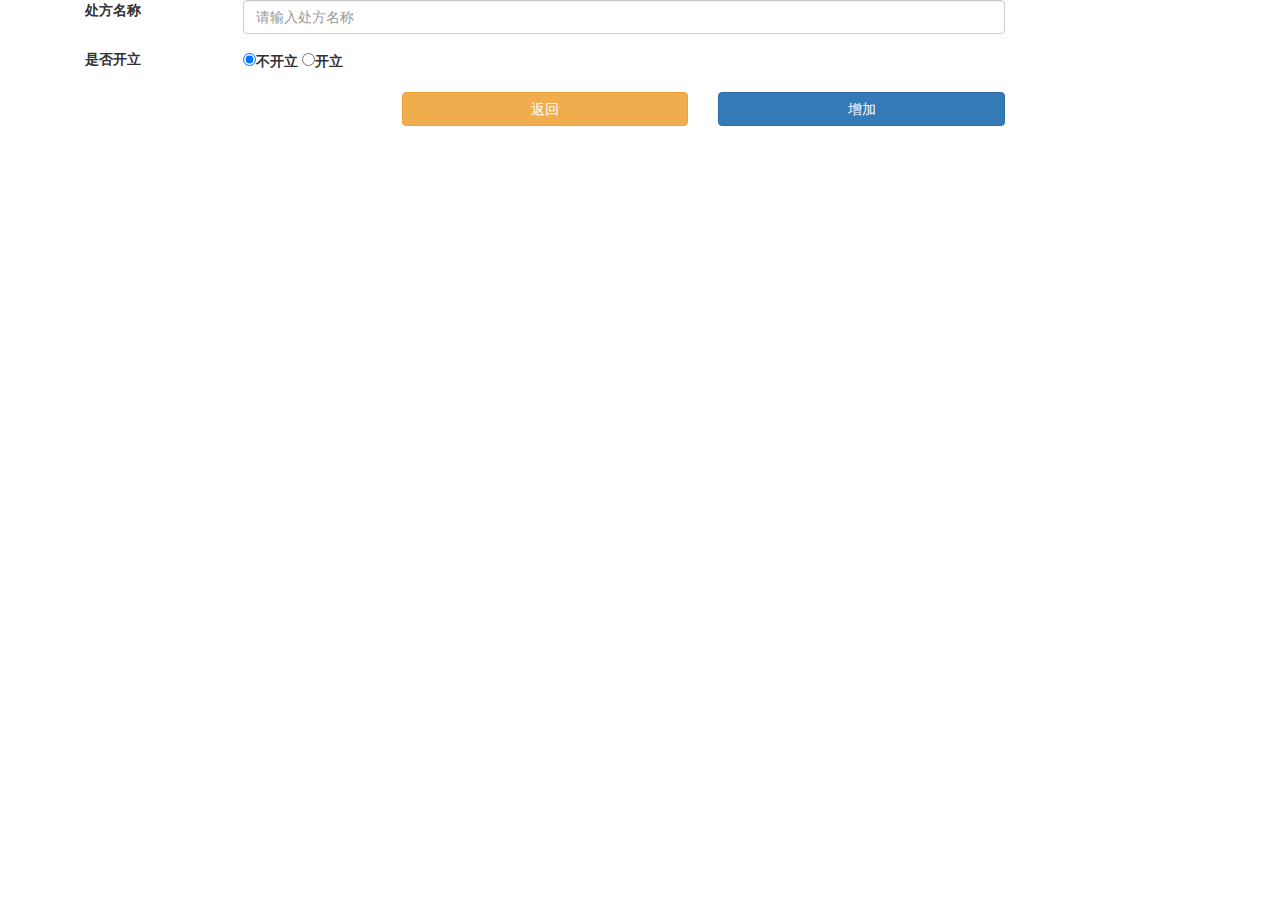
<file: addFang.html>
<!DOCTYPE html>
<html>
	<head>
		<link href="css/bootstrap.css" rel="stylesheet" type="text/css">
		<script type="text/javascript" src="js/jquery.js"></script>
		<script type="text/javascript" src="js/bootstrap/js/bootstrap.js"></script>
		<script type="text/javascript" src="js/bootstrap/js/bootstrap.min.js"></script>
		<meta charset="UTF-8">
		<title>addFang</title>
	</head>
	<body>
		<div class="container">
			<form class="form-horizontal col-md-10" id="form1">
				<div class="form-group">
					<label for=" " class="col-md-2">处方名称</label>
					<div class="col-md-10">
						<input type="text" id="fangName" name="fangName" placeholder="请输入处方名称 " class="form-control"/>
					</div>
				</div>
				
				<div class="form-group">
					<label for=" " class="col-md-2">是否开立</label>
					<div class="col-md-8">
						<label for="" style="font-size: 14px;font-family:'楷体';"><input type="radio" name="shared" id="zero" value="1" checked="true" v-model="picked">不开立</input></label>
						<label for="" style="font-size: 14px;font-family:'楷体';"><input type="radio" name="shared" id="one" value="0" v-model="picked">开立</input></label>
					</div>
					<!--picked={{picked}}-->
				</div>
				
				<!--增加和返回-->
				<div class="form-group">
					<div class="col-md-offset-4 col-md-4 ">
						<input type="button" value="返回 " class="btn btn-warning btn-block" @click="back();" />
					</div>
					<div class="col-md-4 ">
						<input type="button" id="addBtn" value="增加" class="btn btn-primary btn-block" @click="addFang();" />
					</div>
				</div>
			</form>
		</div>
		
		<script type="text/javascript" src="js/bootstrap/js/bootstrap.js"></script>
		<script type="text/javascript" src="js/bootstrap/js/bootstrap.min.js"></script>
		<script type="text/javascript" src="js/layer/layer.js"></script>
		<script type="text/javascript" src="js/jquery.js"></script>
		<script type="text/ecmascript" src="js/vue2.5.js"></script>
		<script>
			var v = new Vue({
				el:".container",
				data:{
					picked:'1',
				},
				methods:{
					back:function(){
						//alert("1111");
						window.parent.location.href="codes.html";
					},
					
					addFang:function(){
						//alert("111");
						var fangname = $('#fangName').val();
						//var fangnamebase64 = base_encode(fangname);
						if(fangname==undefined||fangname==""){
							layer.msg("请输入处方名称");
						}else {
							window.parent.location.href="codes.html?state=1&fangName="+fangname+"&kaili="+this.picked;
						}
					},
				},
			});
		</script>
	</body>
</html>
</file>
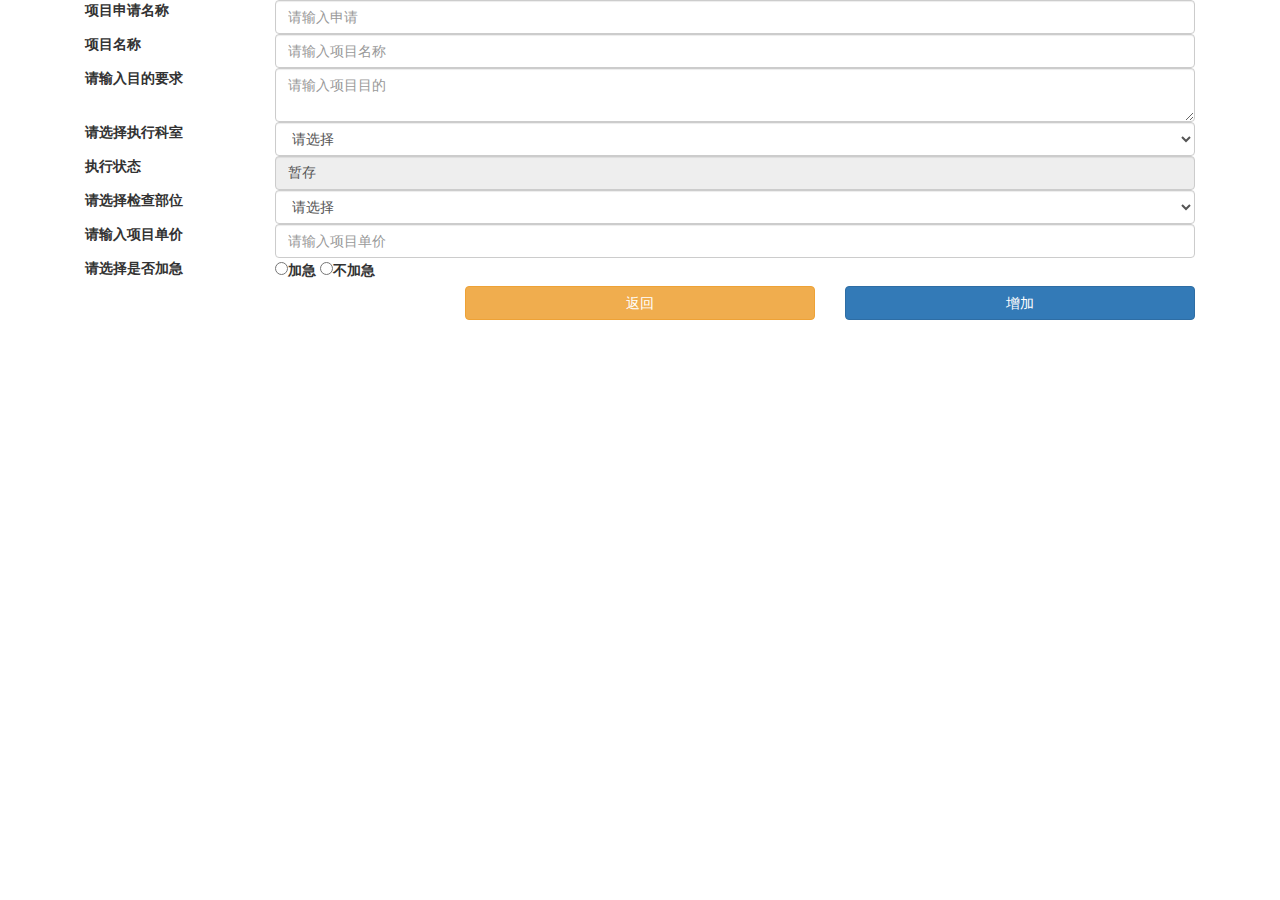
<file: addProject.html>
<!DOCTYPE html>
<html>
	<head>
		<link href="css/bootstrap.css" rel="stylesheet" type="text/css">
		<script type="text/javascript" src="js/jquery.js"></script>
		<script type="text/javascript" src="js/bootstrap/js/bootstrap.js"></script>
		<script type="text/javascript" src="js/bootstrap/js/bootstrap.min.js"></script>
		<meta charset="UTF-8">
		<title>ProjectAdd</title>
	</head>
	<body>
		<div class="container">
			
			<div class="form-group">
				<label for=" " class="col-md-2">项目申请名称</label>
				<div class="col-md-10">
					<input type="text" id="applyName" name="applyName" placeholder="请输入申请 " class="form-control"/>
				</div>
			</div>
			
			<div class="form-group">
				<label for=" " class="col-md-2">项目名称</label>
				<div class="col-md-10">
					<input type="text" id="ProjectName" name="projectName" placeholder="请输入项目名称 " class="form-control"/>
				</div>
			</div>
			
			<div class="form-group">
				<label for=" " class="col-md-2">请输入目的要求</label>
				<div class="col-md-10">
					<textarea id="xiangmumudi" placeholder="请输入项目目的" class="form-control"></textarea>
				</div>
			</div>
			
			<div class="form-group">
				<label for=" " class="col-md-2">请选择执行科室</label>
				<div class="col-md-10">
					<select class="form-control" v-model="keshi">
						<option disabled="disabled" value="">请选择</option>
						<option>检验科</option>
						<option>泌尿科</option>
						<option>口腔科</option>
						<option>影像科</option>
						<option>神经科</option>
						<option>外科</option>
					</select>
				</div>
			</div>
			
			<div class="form-group">
				<label for=" " class="col-md-2">执行状态</label>
				<div class="col-md-10">
					<input type="text" id="zhuangtai" disabled class="form-control" value="暂存"></input>
				</div>
			</div>
			
			<div class="form-group">
				<label for=" " class="col-md-2">请选择检查部位</label>
				<div class="col-md-10">
					<select class="form-control" v-model="buwei">
						<option disabled="disabled" value="">请选择</option>
						<option>大腿腿部</option>
						<option>胃部</option>
						<option>肠腔</option>
						<option>肩周</option>
						<option>泌尿</option>
						<option>脑部</option>
					</select>
				</div>
			</div>
			
			<div class="form-group">
				<label for=" " class="col-md-2">请输入项目单价</label>
				<div class="col-md-10">
					<input type="number" id="price" name="price" placeholder="请输入项目单价 " class="form-control"/>
				</div>
			</div>
			
			<div class="form-group">
				<label for=" " class="col-md-2">请选择是否加急</label>
				<div class="col-md-10">
					<label for="" style="font-size: 14px; font-family: '楷体';"><input type="radio" name="jiaji" id="zero" value="1" v-model="picked">加急</input></label>
					<label for="" style="font-size: 14px; font-family: '楷体';"><input type="radio" name="jiaji" id="one" value="0" v-model="picked">不加急</input><label>
				</div>
			</div>
			
			<div class="form-group">
				<div class="col-md-offset-4 col-md-4 ">
					<input type="button" value="返回 " class="btn btn-warning btn-block" @click="back();" />
				</div>
				<div class="col-md-4 ">
					<input type="button" id="addBtn" value="增加" class="btn btn-primary btn-block" @click="addProject();" />
				</div>
			</div>
		</div>
					
		<script type="text/javascript" src="js/bootstrap/js/bootstrap.js"></script>
		<script type="text/javascript" src="js/bootstrap/js/bootstrap.min.js"></script>
		<script type="text/javascript" src="js/layer/layer.js"></script>
		<script type="text/javascript" src="js/jquery.js"></script>
		<script type="text/ecmascript" src="js/vue2.5.js"></script>
		
		<script>
			var v =new Vue({
				el:".container",
				data:{
					buwei:"",
					picked:"",
					keshi:"",
				},
				methods:{
					back:function(){
						window.parent.location.href="about.html";
					},
					
					addProject:function(){
						var projectName = $("#ProjectName").val();
						var xiangmumudi = $("#xiangmumudi").val();
						var applyname = $("#applyName").val();
						var price = $("#price").val();
						
						if(v.buwei==undefined||v.buwei==""){
							layer.msg("请选择检查部位");
						} else if(v.picked==undefined||v.picked==""){
							layer.msg("请选择是否加急");
						} else if(v.keshi==undefined||v.keshi==""){
							layer.msg("请选择科室");
						}  else if(projectName==undefined||projectName==""){
							layer.msg("请输入项目名称");
						}  else if(xiangmumudi==undefined||xiangmumudi==""){
							layer.msg("请输入目的要求");
						}  else if(applyname==undefined||applyname==""){
							layer.msg("请输入申请名称");
						}  else if(price==undefined||price==""){
							layer.msg("请输入单价");
						}  else {
							window.parent.location.href = "about.html?state=1&buwei="+v.buwei+"&jiaji="+v.picked
								+"&keshi="+v.keshi+"&projectname="+projectName+"&xiangmumudi="+xiangmumudi+"&applyname="+applyname
								+"&price="+price +"&zhuangtai=" + "暂存";
						}
					},
				},
			})
		</script>
	</body>
</html>
</file>
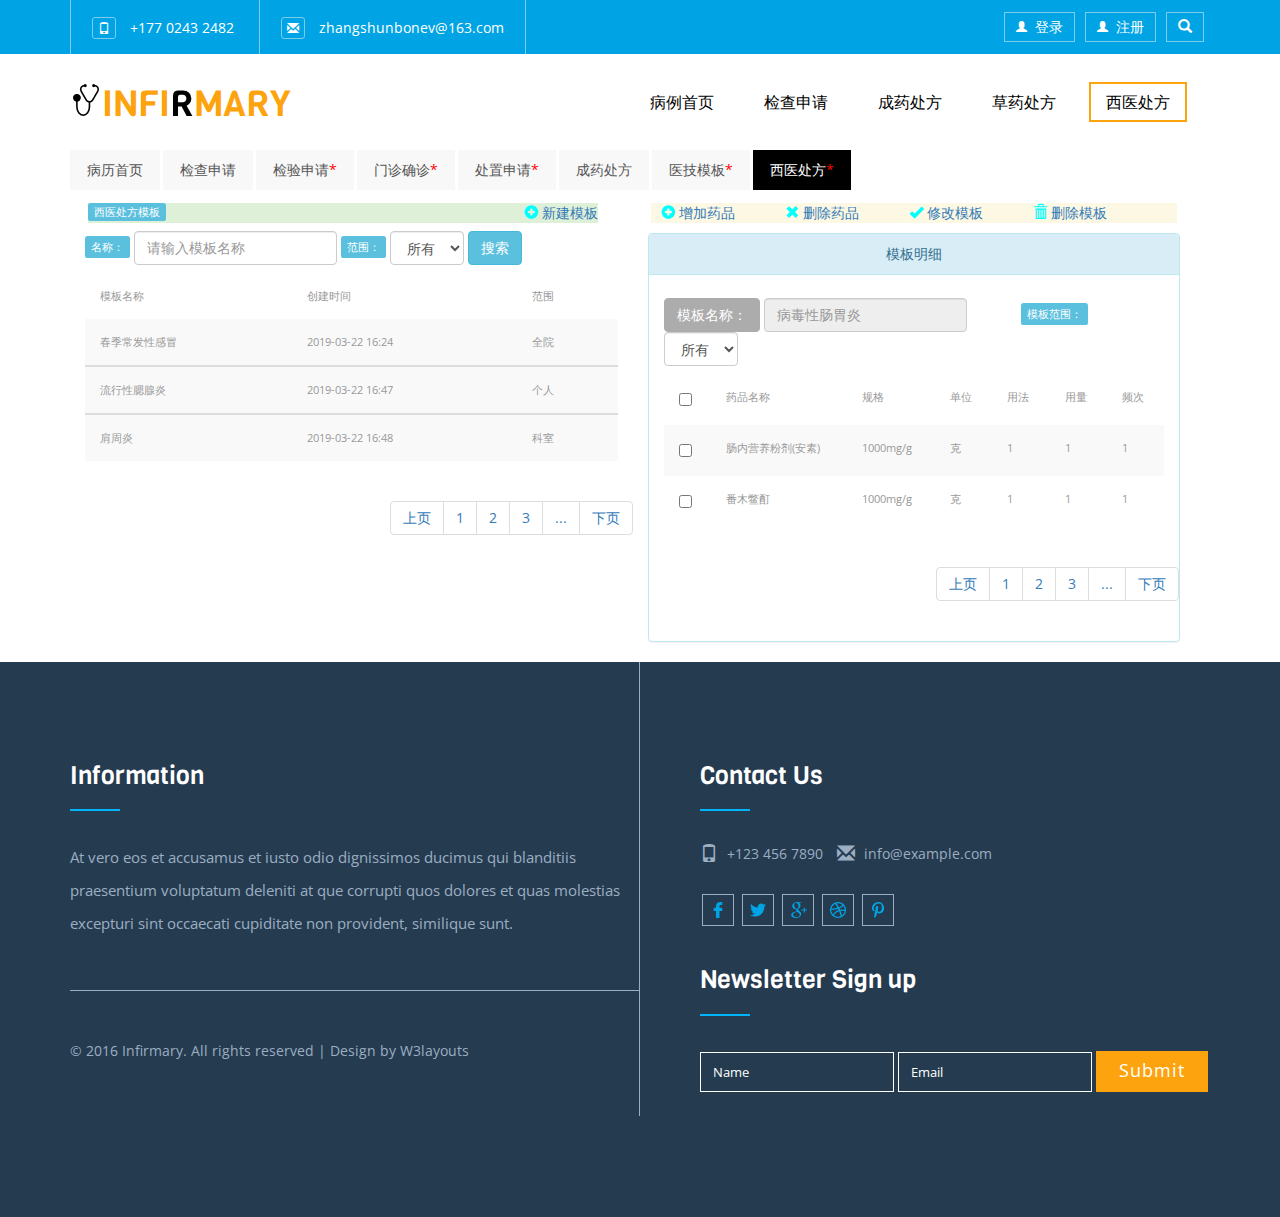
<file: contact.html>
<!--
Author: W3layouts
Author URL: http://w3layouts.com
License: Creative Commons Attribution 3.0 Unported
License URL: http://creativecommons.org/licenses/by/3.0/
-->
<!DOCTYPE html>
<html>
<head>
<title>Infirmary a Medical Category Flat Bootstrap Responsive Website Template | Contact :: w3layouts</title>
<!-- for-mobile-apps -->
<meta name="viewport" content="width=device-width, initial-scale=1">
<meta http-equiv="Content-Type" content="text/html; charset=utf-8" />
<meta name="keywords" content="Infirmary Responsive web template, Bootstrap Web Templates, Flat Web Templates, Android Compatible web template, 
Smartphone Compatible web template, free webdesigns for Nokia, Samsung, LG, SonyEricsson, Motorola web design" />
<script type="application/x-javascript"> addEventListener("load", function() { setTimeout(hideURLbar, 0); }, false);
		function hideURLbar(){ window.scrollTo(0,1); } </script>
<!-- //for-mobile-apps -->
<link href="css/bootstrap.css" rel="stylesheet" type="text/css" media="all" />
<link rel="stylesheet" href="css/jquery-ui.css" />
<link href="css/popuo-box.css" rel="stylesheet" type="text/css" media="all"/>
<link href="css/style.css" rel="stylesheet" type="text/css" media="all" />
<!-- js -->
<script type="text/javascript" src="js/jquery-2.1.4.min.js"></script>
<script type="text/javascript" src="js/numscroller-1.0.js"></script>

<!-- //js -->
<script type="text/javascript" src="js/bootstrap-3.1.1.min.js"></script>

<!-- fonts -->
<link href='//fonts.googleapis.com/css?family=Open+Sans:300italic,400italic,600italic,700italic,800italic,400,300,600,700,800' rel='stylesheet' type='text/css'>
<link href='//fonts.googleapis.com/css?family=Viga' rel='stylesheet' type='text/css'>

	<!-- start-smoth-scrolling -->
		<script type="text/javascript" src="js/move-top.js"></script>
		<script type="text/javascript" src="js/easing.js"></script>
		<script type="text/javascript">
			jQuery(document).ready(function($) {
				$(".scroll").click(function(event){		
					event.preventDefault();
					$('html,body').animate({scrollTop:$(this.hash).offset().top},1000);
				});
			});
		</script>
	<!-- start-smoth-scrolling -->

	<script src="js/responsiveslides.min.js"></script>
</head>
<body>
<!-- header -->
<div class="header wow zoomIn">
	<div class="container">
		<div class="header_left" data-wow-duration="2s" data-wow-delay="0.5s">
			<ul>
				<li><span class="glyphicon glyphicon-phone" aria-hidden="true"></span>+177 0243 2482</li>
				<li><a href="mailto:info@example.com"><span class="glyphicon glyphicon-envelope" aria-hidden="true"></span>zhangshunbonev@163.com</a></li>
			</ul>
		</div>
		<div class="header_right">
			<div class="login">
				<ul>
					<li><a href="#" data-toggle="modal" data-target="#myModal4"><span class="glyphicon glyphicon-user" aria-hidden="true"></span>登录</a></li>
					<li><a href="#" data-toggle="modal" data-target="#myModal5"><span class="glyphicon glyphicon-user" aria-hidden="true"></span>注册</a></li>
					<li>
						<div class="search-bar">
							<div class="search">		
								<a class="play-icon popup-with-zoom-anim" href="#small-dialog"><i class="glyphicon glyphicon-search"> </i> </a>
							</div>
							<script src="js/jquery.magnific-popup.js" type="text/javascript"></script>
								<div id="small-dialog" class="mfp-hide">
									<div class="search-top">
										<div class="login_pop">
											<form action="#" method="post">
												<input type="submit" value="">
												<input type="text" name="Type something..." value="Type something..." onfocus="this.value = '';" onblur="if (this.value == '') {this.value = '';}">
											</form>
										</div>				
									</div>
									<script>
												$(document).ready(function() {
												$('.popup-with-zoom-anim').magnificPopup({
													type: 'inline',
													fixedContentPos: false,
													fixedBgPos: true,
													overflowY: 'auto',
													closeBtnInside: true,
													preloader: false,
													midClick: true,
													removalDelay: 300,
													mainClass: 'my-mfp-zoom-in'
												});
																												
												});
									</script>				
								</div>
						</div>
					</li>
				</ul>
			</div>
			<div class="clearfix"></div>
		</div>
		<div class="clearfix"></div>
	</div>
</div>
<!-- //header -->
<div class="header-bottom">
		<div class="container">
			<nav class="navbar navbar-default">
				<!-- Brand and toggle get grouped for better mobile display -->
				<div class="navbar-header">
				  <button type="button" class="navbar-toggle collapsed" data-toggle="collapse" data-target="#bs-example-navbar-collapse-1">
					<span class="sr-only">Toggle navigation</span>
					<span class="icon-bar"></span>
					<span class="icon-bar"></span>
					<span class="icon-bar"></span>
				  </button>
					<div class="logo grid">
						<div class="grid__item color-3">
							<h1><a class="link link--nukun" href="index.html"><i></i>INFI<span>R</span>MARY</a></h1>
						</div>
					</div>
				</div>

				<!-- Collect the nav links, forms, and other content for toggling -->
				<div class="collapse navbar-collapse nav-wil links" id="bs-example-navbar-collapse-1">
					<nav class="menu menu--horatio">
						<ul class="nav navbar-nav menu__list">
							<li class="menu__item "><a href="index.html" class="menu__link">病例首页</a></li>
							<li class="menu__item "><a href="about.html" class="menu__link">检查申请</a></li> 
							<li class="menu__item "><a href="codes.html" class="menu__link">成药处方</a></li> 
							<li class="menu__item "><a href="gallery.html" class="menu__link">草药处方</a></li> 
							<li class="menu__item menu__item--current"><a href="contact.html" class="menu__link">西医处方</a></li>
						</ul>
					</nav>
				</div>
				<!-- /.navbar-collapse -->
			</nav>
		</div>
	</div>

<!-- banner 第二部分-->
<!-- //banner -->
<div class="container">
	<ul class="nav nav-tabs">
		<li><a href="DoctorAddismistion.html">病历首页</a></li>
		<li><a href="Check_Application.html">检查申请</a></li>
		<li><a href="#jianyan" data-toggle="tab">检验申请<span style="color: red;">*</span></a></li>
		<li><a href="#menzhen" data-toggle="tab">门诊确诊<span style="color: red;">*</span></a></li>
		<li><a href="#chuzhi" data-toggle="tab">处置申请<span style="color: red;">*</span></a></li>
		<li><a href="Prescription_of_patent_medicine.html">成药处方</a></li>
		<li><a href="DoctorMoban.html#leftPanel">医技模板<span style="color: red;">*</span></a></li>
		<li class="active"><a href="#xiyi">西医处方<span style="color: red;">*</span></a></li>
	</ul>
	
	<div class="tab-content" style="margin-top:10px">
		<div id="xiyi" class="tab-pane active">
			<!--左边面板-->
			<div id="leftPanel" class="col-md-6">
				<div class="row bg-success" style="vertical-align: middle; margin-right: 20px; margin-left:3px;">
					<div class="label label-info" style="float:left; height:50%; ">西医处方模板</div>
					<div style="float:right; ">
						<i class="glyphicon glyphicon-plus-sign" style="color: #00FFFF;"></i>
						<a>新建模板</a>
					</div>
				</div>
				<div class="row">
					<form class="navbar-form navbar-left visible-xs-block visible-md-block visible-lg-block">
						<div class="form-group">
							<div class="label label-info">名称：</div>
							<input type="search" class="form-control" placeholder="请输入模板名称"/>
							<div class="label label-info">范围：</div>
							<select class="form-control">
								<option>所有</option>
								<option>全院</option>
								<option>科室</option>
							</select>
							<input type="button" class="btn btn-info" value="搜索"/>
						</div>						
					</form>
				</div>
				<table class="table table-striped">
					<thead>
						<tr>
							<td>模板名称</td>
							<td>创建时间</td>
							<td>范围</td>
						</tr>
					</thead>
					<tbody>
						<tr>
							<td>春季常发性感冒</td>
							<td>2019-03-22 16:24</td>
							<td>全院</td>
						</tr>
					</tbody>
					<tbody>
						<tr>
							<td>流行性腮腺炎</td>
							<td>2019-03-22 16:47</td>
							<td>个人</td>
						</tr>
					</tbody>
					<tbody>
						<tr>
							<td>肩周炎</td>
							<td>2019-03-22 16:48</td>
							<td>科室</td>
						</tr>
					</tbody>
				</table>
				<div class="row" style="float:right">
					<nav>
			        	<ul class="pagination">
			        		<li><a href="#">上页</a></li>
			                <li><a href="#">1</a></li>
			                <li><a href="#">2</a></li>
			                <li><a href="#">3</a></li>
			                <li><a href="#">...</a></li>
			                <li><a href="#">下页</a></li>
			        	</ul>
			        </nav>
			    </div>
			</div>
			
			<!--右边面板: 当时的问题没有解决掉,红色浸染全部,两个class,后一个自动抵消掉-->
			<div class="rightPanel col-md-6">
				<div class="row bg-warning" style="margin-left:3px; margin-right: 3px;">
					<div style="float:left;background:; margin-left: 10px; margin-right: 20px; ">
						<i class="glyphicon glyphicon-plus-sign" style="color: #00FFFF;"></i>
						<a>增加药品</a>
					</div>
					<div style="float:left;background: ; margin-left: 30px; margin-right: 20px; ">
						<i class="glyphicon glyphicon-remove" style="color: #00FFFF;"></i>
						<a >删除药品</a>
					</div>
					<div style="float:left;background: ; margin-left: 30px; margin-right: 20px; ">
						<i class="glyphicon glyphicon-ok" style="color: #00FFFF;"></i>
						<a >修改模板</a>
					</div>
					<div style="float:left;background: ; margin-left: 30px; margin-right: 20px; ">
						<i class="glyphicon glyphicon-trash" style="color: #00FFFF;"></i>
						<a >删除模板</a>
					</div>
				</div>
				
				<!---模板内容-->
				<div class="panel panel-info" style="margin-top:10px;">
					<div class="panel-heading" style="text-align:center; vertical-align: middle">
						模板明细
					</div>
					
					<div class="panel-body">
						<div class="row">
							<form class="navbar-form navbar-left visible-xs-block visible-md-block visible-lg-block">
								<div class="form-group">
									<input type="button" class="btn btn-info" disabled="disabled" style="background:grey; border-color:grey;" value="模板名称："></input>
									<input type="text" placeholder="病毒性肠胃炎" class="form-control" disabled="disabled"></input>
								</div>
								<div class="label label-info" style="margin-left:50px;">模板范围：</div>
								<select class="form-control">
									<option>所有</option>
									<option>全院</option>
									<option>科室</option>
								</select>
							</form>
						</div>
						
						<table class="table table-striped">
						<thead>
							<tr>
								<td><input type="checkbox"></input></td>
								<td>药品名称</td>
								<td>规格</td>
								<td>单位</td>
								<td>用法</td>
								<td>用量</td>
								<td>频次</td>
							</tr>
						</thead>
						<tbody>
							<tr>
								<td><input type="checkbox"></input></td>
								<td>肠内营养粉剂(安素)</td>
								<td>1000mg/g</td>
								<td>克</td>
								<td>1</td>
								<td>1</td>
								<td>1</td>
							</tr>
							<tr>
								<td><input type="checkbox"></input></td>
								<td>番木鳖酊</td>
								<td>1000mg/g</td>
								<td>克</td>
								<td>1</td>
								<td>1</td>
								<td>1</td>
							</tr>
						</tbody>
						</table>
						
						<div class="row" style="float:right">
							<nav>
					        	<ul class="pagination">
					        		<li><a href="#">上页</a></li>
					                <li><a href="#">1</a></li>
					                <li><a href="#">2</a></li>
					                <li><a href="#">3</a></li>
					                <li><a href="#">...</a></li>
					                <li><a href="#">下页</a></li>
					        	</ul>
					        </nav>
					    </div>
						
					</div>
				</div>
			</div>
			
			<!---->
	</div>
</div>
</div>
<!-- //contact -->
<!-- contact -->
<div class="contact">
	<div class="container">
		
		<div class="col-md-6 contact-right wow fadeInLeft animated animated" data-wow-delay="0.4s">
			<h3>Contact Us</h3>
			<div class="strip"></div>
			<ul class="con-icons">
				<li><span class="glyphicon glyphicon-phone" aria-hidden="true"></span>+123 456 7890</li>
				<li><a href="mailto:info@example.com"><span class="glyphicon glyphicon-envelope" aria-hidden="true"></span>info@example.com</a></li>
			</ul>
			<ul class="fb_icons">
				<li class="hvr-rectangle-out"><a class="fb" href="#"></a></li>
				<li class="hvr-rectangle-out"><a class="twit" href="#"></a></li>
				<li class="hvr-rectangle-out"><a class="goog" href="#"></a></li>
				<li class="hvr-rectangle-out"><a class="pin" href="#"></a></li>
				<li class="hvr-rectangle-out"><a class="drib" href="#"></a></li>
			</ul>
			<h3>Newsletter Sign up</h3>
			<div class="strip"></div>
			<form action="#" method="post">
				<input type="text" name="Name" value="Name" onfocus="this.value = '';" onblur="if (this.value == '') {this.value = 'Name';}" required="">
				<input type="email" name="Email" value="Email" onfocus="this.value = '';" onblur="if (this.value == '') {this.value = 'Email';}" required="">
				<input type="submit" value="Submit">
			</form>
		</div>
		<div class="col-md-6 contact-left wow fadeInRight animated animated" data-wow-delay="0.4s">
			<h2>Information</h2>
			<div class="strip"></div>
			<p class="para">At vero eos et accusamus et iusto odio dignissimos
			ducimus qui blanditiis praesentium voluptatum deleniti at
			que corrupti quos dolores et quas molestias excepturi sint
			occaecati cupiditate non provident, similique sunt.</p>
			<p class="copy-right">© 2016 Infirmary. All rights reserved | Design by <a href="http://w3layouts.com/">W3layouts</a></p>
		</div>
		<div class="clearfix"></div>
	</div>
</div>
<!-- //contact -->
<!-- login -->
			<div class="modal fade" id="myModal4" tabindex="-1" role="dialog" >
				<div class="modal-dialog" role="document">
					<div class="modal-content modal-info">
						<div class="modal-header">
							<button type="button" class="close" data-dismiss="modal" aria-label="Close"><span aria-hidden="true">&times;</span></button>						
						</div>
						<div class="modal-body modal-spa">
							<div class="login-grids">
									
									<div class="login-right">
										<h3>Sign in with your account</h3>
										<form action="#" method="post">
											<div class="sign-in">
												<h4>Email :</h4>
												<input type="text" name="Type here" value="Type here" onfocus="this.value = '';" onblur="if (this.value == '') {this.value = 'Type here';}" required="">	
											</div>
											<div class="sign-in">
												<h4>Password :</h4>
												<input type="password" name="Password" value="Password" onfocus="this.value = '';" onblur="if (this.value == '') {this.value = 'Password';}" required="">
												<a href="#">Forgot password?</a>
											</div>
											<div class="single-bottom">
												<input type="checkbox"  id="brand" value="">
												<label for="brand"><span></span>Remember Me.</label>
											</div>
											<div class="sign-in">
												<input type="submit" value="SIGNIN" >
											</div>
										</form>
									</div>
									
								<p>By logging in you agree to our <a href="#">Terms and Conditions</a> and <a href="#">Privacy Policy</a></p>
							</div>
						</div>
					</div>
				</div>
			</div>
<!-- //login -->
<!-- login -->
			<div class="modal fade" id="myModal5" tabindex="-1" role="dialog" >
				<div class="modal-dialog" role="document">
					<div class="modal-content modal-info">
						<div class="modal-header">
							<button type="button" class="close" data-dismiss="modal" aria-label="Close"><span aria-hidden="true">&times;</span></button>						
						</div>
						<div class="modal-body modal-spa">
							<div class="login-grids">
									<div class="login-bottom">
										<h3>Sign up for free</h3>
										<form action="#" method="post">
											<div class="sign-up">
												<h4>Email :</h4>
												<input type="text" name="Type here" value="Type here" onfocus="this.value = '';" onblur="if (this.value == '') {this.value = 'Type here';}" required="">	
											</div>
											<div class="sign-up">
												<h4>Password :</h4>
												<input type="password" name="Password" value="Password" onfocus="this.value = '';" onblur="if (this.value == '') {this.value = 'Password';}" required="">
												
											</div>
											<div class="sign-up">
												<h4>Re-type Password :</h4>
												<input type="password" name="Password" value="Password" onfocus="this.value = '';" onblur="if (this.value == '') {this.value = 'Password';}" required="">
												
											</div>
											<div class="sign-up">
												<input type="submit" value="REGISTER NOW" >
											</div>
											
										</form>
									</div>
								<p>By logging in you agree to our <a href="#">Terms and Conditions</a> and <a href="#">Privacy Policy</a></p>
							</div>
						</div>
					</div>
				</div>
			</div>
<!-- //login -->

</body>
</html>
</file>
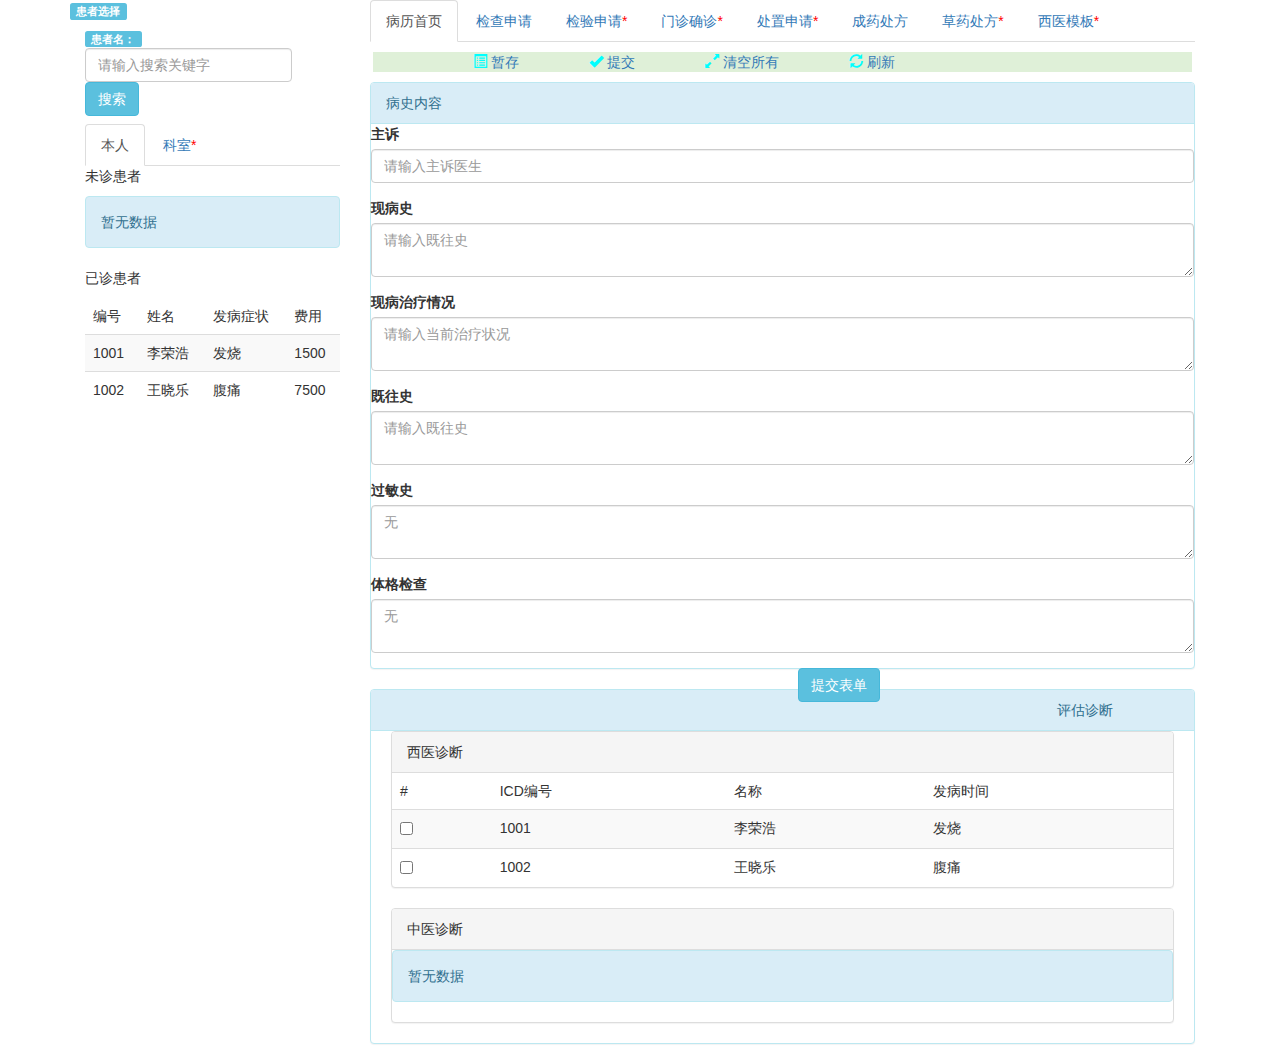
<file: DoctorAddismistion.html>
<!DOCTYPE html>
<html>
	<head>
		<meta charset="UTF-8">
		<meta name="viewport" content="width=device-width, initial-scale=1">
		<link rel="stylesheet" href="css/bootstrap.css" />
		<script src="js/jquery.js"></script>
		<script src="js/bootstrap.js"></script>
		<title>DoctorAddministrtion</title>
	</head>
	<body>
		<div class="container">			
			<!--标签页-->
			<div class="col-lg-3">
			<div class="row">
				<div class="label label-info">患者选择</div>
			</div>
			<div class="row">
				<form class="col-md-12 navbar-form navbar-left visible-xs-block visible-md-block visible-lg-block">
					<div class="form-group">
						<div class="label label-info form-group">患者名：</div>
						<input type="search" class="form-control" placeholder="请输入搜索关键字"/>
						<input type="submit" class="btn btn-info" value="搜索"/>
					</div>						
				</form>
			</div>
			<ul class="nav nav-tabs">
				<li class="active"><a href="#benren" data-toggle="tab">本人</a></li>
				<li><a href="#keshi" data-toggle="tab">科室<span style="color: red;">*</span></a></li>
			</ul>
			<!--标签页的内容-->
			<div class="tab-content">
				<div id="benren" class="tab-pane active">
					<p>未诊患者</p>
					<div class="alert alert-info">
						暂无数据
					</div>
					<p>已诊患者</p>
					<!--条纹状-->
					<table class="table table-striped">
						<thead>
							<tr>
								<td>编号</td>
								<td>姓名</td>
								<td>发病症状</td>
								<td>费用</td>
							</tr>
						</thead>
						<tbody>
							<tr>
								<td>1001</td>
								<td>李荣浩</td>
								<td>发烧</td>
								<td>1500</td>
							</tr>
							<tr>
								<td>1002</td>
								<td>王晓乐</td>
								<td>腹痛</td>
								<td>7500</td>
							</tr>
						</tbody>
					</table>
				</div>
				<div id="keshi" class="tab-pane">
					<p>神经外科</p>
					<div class="alert alert-info">
						暂无数据
					</div>
					<p>神经内科</p>
					<div class="alert alert-info">
						暂无数据
					</div>
					<p>儿科内科</p>
					<div class="alert alert-info">
						暂无数据
					</div>
				</div>
			</div>
		</div>		
	
		<div class="col-lg-9">
			<ul class="nav nav-tabs">
				<li class="active"><a href="#">病历首页</a></li>
				<li><a href="Check_Application.html">检查申请</a></li>
				<li><a href="#jianyan" data-toggle="tab">检验申请<span style="color: red;">*</span></a></li>
				<li><a href="#menzhen" data-toggle="tab">门诊确诊<span style="color: red;">*</span></a></li>
				<li><a href="#chuzhi" data-toggle="tab">处置申请<span style="color: red;">*</span></a></li>
				<li><a href="Prescription_of_patent_medicine.html">成药处方</a></li>
				<li><a href="DoctorMoban.html">草药处方<span style="color: red;">*</span></a></li>
				<li><a href="Western_medicine_template.html">西医模板<span style="color: red;">*</span></a></li>
			</ul>
		
		<div class="tab-content" style="margin-top : 10px;">
			<div id="shouye" class="tab-pane active">
					<div class="row bg-success" style="margin-left:3px; margin-right: 3px">
						<div style="float:left;background:; margin-left: 100px; margin-right: 20px; ">
							<i class="glyphicon glyphicon-list-alt" style="color: #00FFFF;"></i>
							<a>暂存</a>
						</div>
						<div style="float:left;background: ; margin-left: 50px; margin-right: 20px; ">
							<i class="glyphicon glyphicon-ok" style="color: #00FFFF;"></i>
							<a >提交</a>
						</div>
						<div style="float:left;background: ; margin-left: 50px; margin-right: 20px; ">
							<i class="glyphicon glyphicon-resize-full" style="color: #00FFFF;"></i>
							<a >清空所有</a>
						</div>
						<div style="float:left;background: ; margin-left: 50px; margin-right: 20px; ">
							<i class="glyphicon glyphicon-refresh" style="color: #00FFFF;"></i>
							<a >刷新</a>
						</div>
					</div>
				
					<!--病史内容-->
					<div class="panel panel-info" style="margin-top:10px;">
						<div class="panel-heading">
							病史内容
						</div>
						<form>
							<div class="form-group">
								<label for="">主诉</label>
								<input type="text" placeholder="请输入主诉医生" class="form-control"/>	
							</div>	
							<div class="form-group">
								<label for="">现病史</label>
								<textarea placeholder="请输入既往史" class="form-control"></textarea>						
							</div>
							<div class="form-group">
								<label for="">现病治疗情况</label>
								<textarea placeholder="请输入当前治疗状况" class="form-control"></textarea>					
							</div>
							<div class="form-group">
								<label for="">既往史</label>
								<textarea placeholder="请输入既往史" class="form-control"></textarea>					
							</div>
							<div class="form-group">
								<label for="">过敏史</label>
								<textarea placeholder="无" class="form-control"></textarea>					
							</div>
							<div class="form-group">
								<label for="">体格检查</label>
								<textarea placeholder="无" class="form-control"></textarea>					
							</div>
							<div class="form-group">
								<div class="col-md-4 col-md-offset-6">
									<input type="button"  value="提交表单" class="btn btn-info"/>
								</div>
							</div>
						</form>
					</div>
				
				<!--评估诊断-->
					<div class="panel panel-info">
						<div class="panel-heading">
							评估诊断
						</div>
						<!--西医诊断-->
						<div class="panel panel-default" style="margin-left:20px; margin-right: 20px">
							<div class="panel-heading">
								西医诊断
							</div>
							<table class="table table-striped">
							<thead>
								<tr>
									<td>#</td>
									<td>ICD编号</td>
									<td>名称</td>
									<td>发病时间</td>
								</tr>
							</thead>
							<tbody>
								<tr>
									<td><input type="checkbox"></input></td>
									<td>1001</td>
									<td>李荣浩</td>
									<td>发烧</td>
								</tr>
								<tr>
									<td><input type="checkbox"></input></td>
									<td>1002</td>
									<td>王晓乐</td>
									<td>腹痛</td>
								</tr>
							</tbody>
							</table>
						</div>
						
						<!--中医诊断-->
						<div class="panel panel-default" style="margin-left:20px; margin-right: 20px">
							<div class="panel-heading">
								中医诊断
							</div>
							<div class="alert alert-info">
								暂无数据
							</div>
						</div>
					</div>
			</div>
			
			<div id="jiancha" class="tab-pane">
				<!--抬头图标-->
				<div class="row bg-success" style="margin-left:3px; margin-right: 3px">
					<div style="float:left;background:; margin-left: 70px; margin-right: 20px; ">
						<i class="glyphicon glyphicon-plus" style="color: #00FFFF;"></i>
						<a>新增项目</a>
					</div>
					<div style="float:left;background: ; margin-left: 30px; margin-right: 20px; ">
						<i class="glyphicon glyphicon-minus" style="color: #00FFFF;"></i>
						<a >删除项目</a>
					</div>
					<div style="float:left;background: ; margin-left: 30px; margin-right: 20px; ">
						<i class="glyphicon glyphicon-ok" style="color: #00FFFF;"></i>
						<a >开立项目</a>
					</div>
					<div style="float:left;background: ; margin-left: 30px; margin-right: 20px; ">
						<i class="glyphicon glyphicon-trash" style="color: #00FFFF;"></i>
						<a >作废项目</a>
					</div>
					<div style="float:left;background: ; margin-left: 30px; margin-right: 20px; ">
						<i class="glyphicon glyphicon-file" style="color: #00FFFF;"></i>
						<a >存为组套</a>
					</div>
					<div style="float:left;background: ; margin-left: 30px; margin-right: 20px; ">
						<i class="glyphicon glyphicon-refresh" style="color: #00FFFF;"></i>
						<a >刷新</a>
					</div>
				</div>
				<div class="panel panel-default"  style="margin-left:3px; margin-right: 3px">
					<div class="form-inline">
						<div class="label label-info">本项目金额合计</div>
						<div class="label label-danger"> 0 元 </div>
					</div>
					<table class="table table-striped">
						<thead>
							<tr>
								<td><input type="checkbox"></input></td>
								<td>申请名称</td>
								<td>项目名称</td>
								<td>执行科室</td>
								<td>执行状态</td>
								<td>单价</td>
								<td>结果</td>
							</tr>
						</thead>
						<tbody>
							<tr>
								<td><input type="checkbox"></input></td>
								<td>模板：肩周炎</td>
								<td>醛固酮测定</td>
								<td>检验科</td>
								<td>暂存</td>
								<td>50</td>
								<td>查看详细</td>
							</tr>
							<tr>
								<td><input type="checkbox"></input></td>
								<td>模板：肩周炎</td>
								<td>醛固酮测定</td>
								<td>检验科</td>
								<td>暂存</td>
								<td>50</td>
								<td>查看详细</td>
							</tr>
						</tbody>
					</table>
				</div>
			</div>
			<div id="jianyan" class="tab-pane">
				
			</div>
			<div id="menzhen" class="tab-pane">
				
			</div>
			<div id="chuzhi" class="tab-pane">
				
			</div>
			<div id="chengyao" class="tab-pane">
				
			</div>
			<div id="caoyao" class="tab-pane">
				
			</div>
			<div id="feiyong" class="tab-pane">
				
			</div>
		</div>
		</div>
	</div>
		
		
	</body>
</html>
</file>
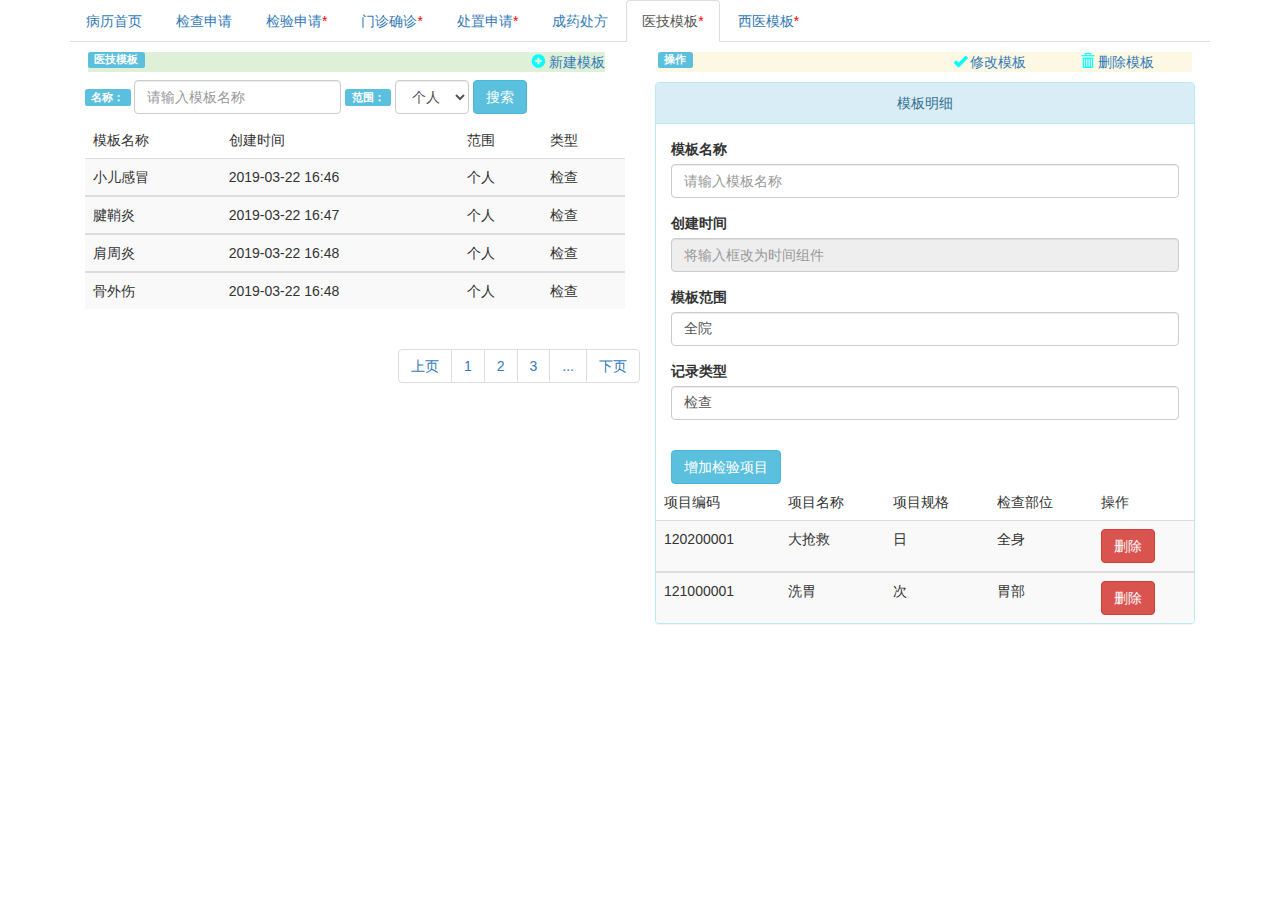
<file: DoctorMoban.html>
<!DOCTYPE html>
<html>
	<head>
		<meta charset="UTF-8">
		<meta name="viewport" content="width=device-width, initial-scale=1">
		<link rel="stylesheet" href="css/bootstrap.css" />
		<script src="js/jquery.js"></script>
		<script src="js/bootstrap.js"></script>
		<title>DoctorMoban</title>
	</head>
	<body>
	<div class="container">
		<ul class="nav nav-tabs">
			<li><a href="DoctorAddismistion.html">病历首页</a></li>
			<li><a href="Check_Application.html">检查申请</a></li>
			<li><a href="#jianyan" data-toggle="tab">检验申请<span style="color: red;">*</span></a></li>
			<li><a href="#menzhen" data-toggle="tab">门诊确诊<span style="color: red;">*</span></a></li>
			<li><a href="#chuzhi" data-toggle="tab">处置申请<span style="color: red;">*</span></a></li>
			<li><a href="Prescription_of_patent_medicine.html">成药处方</a></li>
			<li class="active"><a href="#yiji">医技模板<span style="color: red;">*</span></a></li>
			<li><a href="Western_medicine_template.html">西医模板<span style="color: red;">*</span></a></li>
		</ul>
		
		<div class="tab-content" style="margin-top:10px">
			<div id="yiji" class="tab-pane active">
				<div id="leftPanel" class="col-md-6">
					<div class="row bg-success" style="vertical-align: middle; margin-right: 20px; margin-left:3px;">
						<div class="label label-info" style="float:left; height:50%; ">医技模板</div>
						<div style="float:right; ">
							<i class="glyphicon glyphicon-plus-sign" style="color: #00FFFF;"></i>
							<a>新建模板</a>
						</div>
					</div>
					<div class="row">
						<form class="navbar-form navbar-left visible-xs-block visible-md-block visible-lg-block">
							<div class="form-group">
								<div class="label label-info">名称：</div>
								<input type="search" class="form-control" placeholder="请输入模板名称"/>
								<div class="label label-info">范围：</div>
								<select class="form-control">
									<option>个人</option>
									<option>群体</option>
									<option>校园</option>
									<option>公司</option>
								</select>
								<input type="button" class="btn btn-info" value="搜索"/>
							</div>						
						</form>
					</div>
					<table class="table table-striped">
						<thead>
							<tr>
								<td>模板名称</td>
								<td>创建时间</td>
								<td>范围</td>
								<td>类型</td>
							</tr>
						</thead>
						<tbody>
							<tr>
								<td>小儿感冒</td>
								<td>2019-03-22 16:46</td>
								<td>个人</td>
								<td>检查</td>
							</tr>
						</tbody>
						<tbody>
							<tr>
								<td>腱鞘炎</td>
								<td>2019-03-22 16:47</td>
								<td>个人</td>
								<td>检查</td>
							</tr>
						</tbody>
						<tbody>
							<tr>
								<td>肩周炎</td>
								<td>2019-03-22 16:48</td>
								<td>个人</td>
								<td>检查</td>
							</tr>
						</tbody>
						<tbody>
							<tr>
								<td>骨外伤</td>
								<td>2019-03-22 16:48</td>
								<td>个人</td>
								<td>检查</td>
							</tr>
						</tbody>
					</table>
					<div class="row" style="float:right">
						<nav>
				        	<ul class="pagination">
				        		<li><a href="#">上页</a></li>
				                <li><a href="#">1</a></li>
				                <li><a href="#">2</a></li>
				                <li><a href="#">3</a></li>
				                <li><a href="#">...</a></li>
				                <li><a href="#">下页</a></li>
				        	</ul>
				        </nav>
				    </div>
				</div>
				
				<!--右边模板-->
				<div id="rightPanel" class="col-md-6">
					<div class="row bg-warning" style="vertical-align: middle; margin-left:3px; margin-right: 3px;">
						<div class="label label-info" style="float:left; height:50%; ">操作</div>
						<div style="float:left; background: ; margin-left: 200px;">
							<i class="glyphicon glyphicon-ok" style="color: #00FFFF;margin-left:60px;"></i>
							<a>修改模板</a>
							<i class="glyphicon glyphicon-trash" style="color: #00FFFF; margin-left:50px;"></i>
							<a>删除模板</a>
						</div>
					</div>
					<!--模板内容-->
					<div class="panel panel-info" style="margin-top:10px;">
						<div class="panel-heading" style="text-align: center;vertical-align: middle;">
							模板明细
						</div>
						<div class="panel-body">
							<form>
								<div class="form-group">
									<label for="">模板名称</label>
									<input type="text" placeholder="请输入模板名称" class="form-control"/>	
								</div>	
								<div class="form-group">
									<label for="">创建时间</label>
									<input placeholder="将输入框改为时间组件" class="form-control" disabled="disabled"></input>						
								</div>
								<div class="form-group">
									<label for="">模板范围</label>
									<input class="form-control" value="全院"></input>					
								</div>
								<div class="form-group">
									<label for="">记录类型</label>
									<input  class="form-control" value="检查"></input>					
								</div>
							</form>
						</div>
						
						<div class="row">
							<input type="button" class="btn btn-info" value="增加检验项目" style="margin-left: 30px">
						</div>
						<table class="table table-striped">
							<thead>
								<tr>
									<td>项目编码</td>
									<td>项目名称</td>
									<td>项目规格</td>
									<td>检查部位</td>
									<td>操作</td>
								</tr>
							</thead>
							<tbody>
								<tr>
									<td>120200001</td>
									<td>大抢救</td>
									<td>日</td>
									<td>全身</td>
									<td><input type="button" class="btn btn-danger" value="删除"></input></td>
								</tr>
							</tbody>
							<tbody>
								<tr>
									<td>121000001</td>
									<td>洗胃</td>
									<td>次</td>
									<td>胃部</td>
									<td><input type="button" class="btn btn-danger" value="删除"></input></td>
								</tr>
							</tbody>
						</table>
					</div>
				</div>
				
			</div>
		</div>
	</div>
	</body>
</html>
</file>
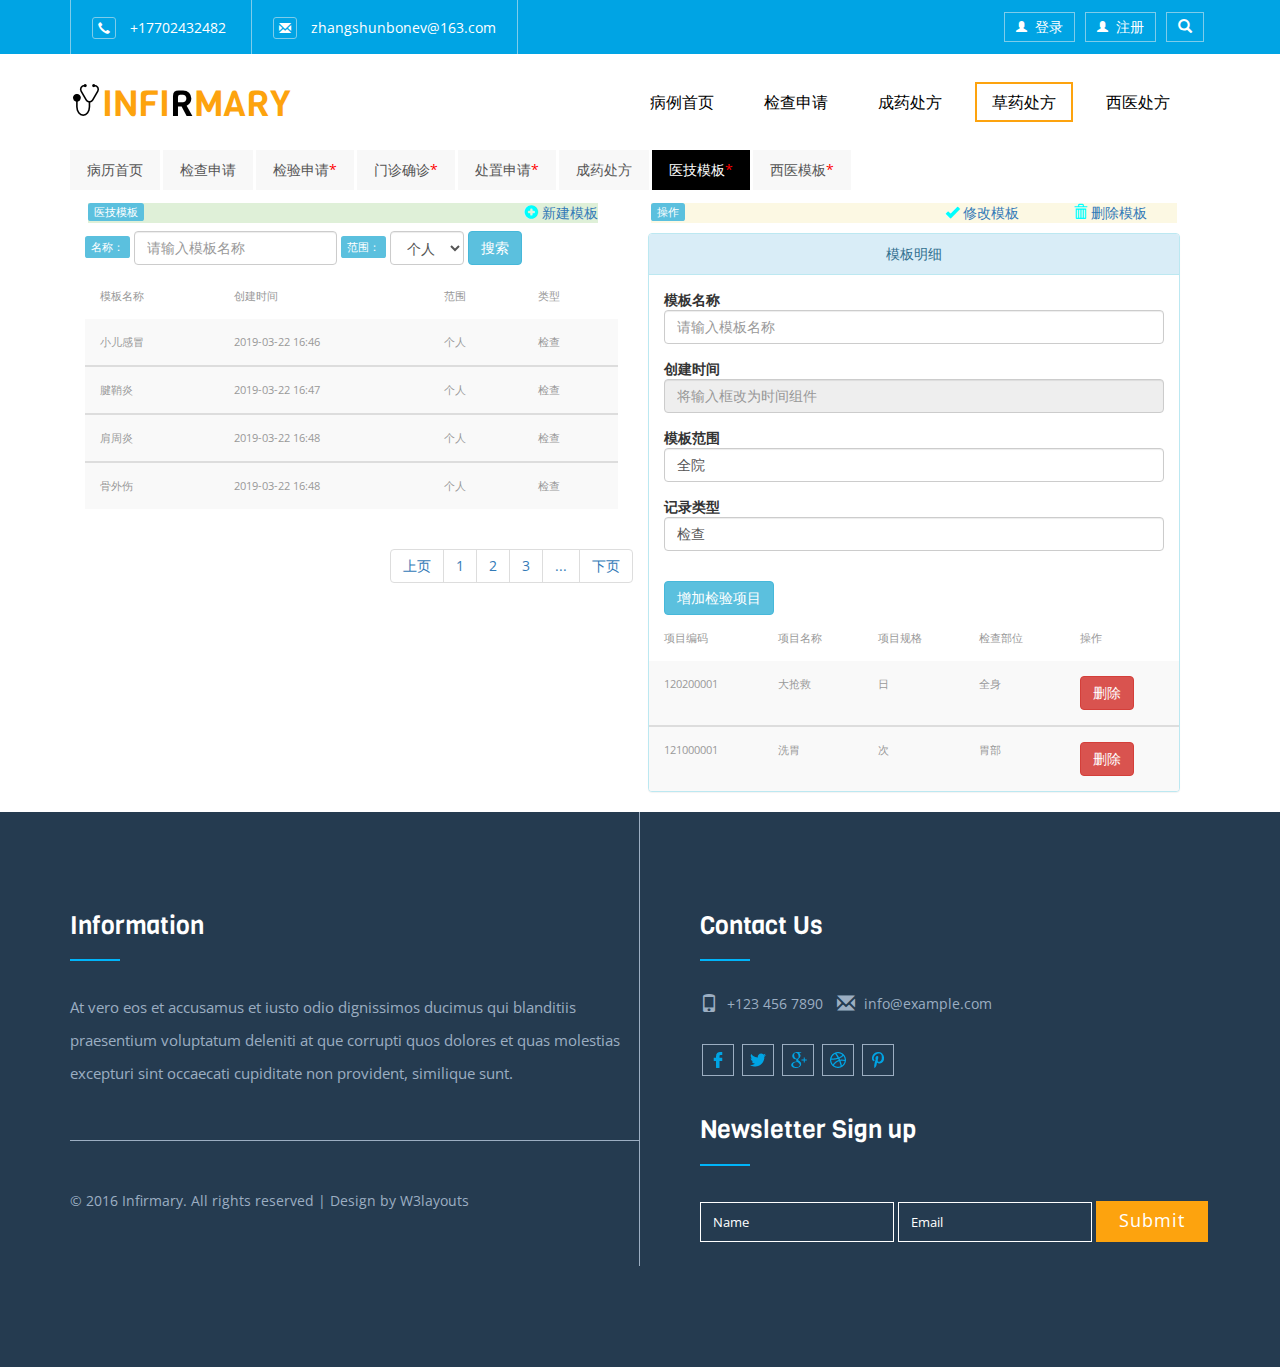
<file: gallery.html>
<!--
Author: W3layouts
Author URL: http://w3layouts.com
License: Creative Commons Attribution 3.0 Unported
License URL: http://creativecommons.org/licenses/by/3.0/
-->
<!DOCTYPE html>
<html>
<head>
<title>Infirmary a Medical Category Flat Bootstrap Responsive Website Template | Gallery :: w3layouts</title>
<!-- for-mobile-apps -->
<meta name="viewport" content="width=device-width, initial-scale=1">
<meta http-equiv="Content-Type" content="text/html; charset=utf-8" />
<meta name="keywords" content="Infirmary Responsive web template, Bootstrap Web Templates, Flat Web Templates, Android Compatible web template, 
Smartphone Compatible web template, free webdesigns for Nokia, Samsung, LG, SonyEricsson, Motorola web design" />
<script type="application/x-javascript"> addEventListener("load", function() { setTimeout(hideURLbar, 0); }, false);
		function hideURLbar(){ window.scrollTo(0,1); } </script>
<!-- //for-mobile-apps -->
<link href="css/bootstrap.css" rel="stylesheet" type="text/css" media="all" />
<link rel="stylesheet" href="css/jquery-ui.css" />
<link rel="stylesheet" href="css/swipebox.css">
<link href="css/popuo-box.css" rel="stylesheet" type="text/css" media="all"/>
<link href="css/style.css" rel="stylesheet" type="text/css" media="all" />
<!-- js -->
<script type="text/javascript" src="js/jquery-2.1.4.min.js"></script>
<script type="text/javascript" src="js/numscroller-1.0.js"></script>
<!-- //js -->
<script type="text/javascript" src="js/bootstrap-3.1.1.min.js"></script>
<!-- fonts -->
<link href='//fonts.googleapis.com/css?family=Open+Sans:300italic,400italic,600italic,700italic,800italic,400,300,600,700,800' rel='stylesheet' type='text/css'>
<link href='//fonts.googleapis.com/css?family=Viga' rel='stylesheet' type='text/css'>

	<!-- start-smoth-scrolling -->
		<script type="text/javascript" src="js/move-top.js"></script>
		<script type="text/javascript" src="js/easing.js"></script>
		<script type="text/javascript">
			jQuery(document).ready(function($) {
				$(".scroll").click(function(event){		
					event.preventDefault();
					$('html,body').animate({scrollTop:$(this.hash).offset().top},1000);
				});
			});
		</script>
	<!-- start-smoth-scrolling -->

	<!-- swipe box js -->
	<script src="js/jquery.swipebox.min.js"></script> 
	    <script type="text/javascript">
			jQuery(function($) {
				$(".swipebox").swipebox();
			});
	</script>
<!-- //swipe box js -->

</head>
<body>
<!-- header -->
<div class="header wow zoomIn">
	<div class="container">
		<div class="header_left" data-wow-duration="2s" data-wow-delay="0.5s">
			<ul>
				<li><span class="glyphicon glyphicon-earphone" aria-hidden="true"></span>+17702432482</li>
				<li><a href="mailto:info@example.com"><span class="glyphicon glyphicon-envelope" aria-hidden="true"></span>zhangshunbonev@163.com</a></li>
			</ul>
		</div>
		<div class="header_right">
			<div class="login">
				<ul>
					<li><a href="#" data-toggle="modal" data-target="#myModal4"><span class="glyphicon glyphicon-user" aria-hidden="true"></span>登录</a></li>
					<li><a href="#" data-toggle="modal" data-target="#myModal5"><span class="glyphicon glyphicon-user" aria-hidden="true"></span>注册</a></li>
					<li>
						<div class="search-bar">
							<div class="search">		
								<a class="play-icon popup-with-zoom-anim" href="#small-dialog"><i class="glyphicon glyphicon-search"> </i> </a>
							</div>
							<script src="js/jquery.magnific-popup.js" type="text/javascript"></script>
								<div id="small-dialog" class="mfp-hide">
									<div class="search-top">
										<div class="login_pop">
											<form action="#" method="post">
												<input type="submit" value="">
												<input type="text" name="Type something..." value="Type something..." onfocus="this.value = '';" onblur="if (this.value == '') {this.value = '';}">
											</form>
										</div>			
									</div>
									<script>
												$(document).ready(function() {
												$('.popup-with-zoom-anim').magnificPopup({
													type: 'inline',
													fixedContentPos: false,
													fixedBgPos: true,
													overflowY: 'auto',
													closeBtnInside: true,
													preloader: false,
													midClick: true,
													removalDelay: 300,
													mainClass: 'my-mfp-zoom-in'
												});
																												
												});
									</script>				
								</div>
						</div>
					</li>
				</ul>
			</div>
			<div class="clearfix"></div>
		</div>
		<div class="clearfix"></div>
	</div>
</div>
<!-- //header -->
<div class="header-bottom">
		<div class="container">
			<nav class="navbar navbar-default">
				<!-- Brand and toggle get grouped for better mobile display -->
				<div class="navbar-header">
				  <button type="button" class="navbar-toggle collapsed" data-toggle="collapse" data-target="#bs-example-navbar-collapse-1">
					<span class="sr-only">Toggle navigation</span>
					<span class="icon-bar"></span>
					<span class="icon-bar"></span>
					<span class="icon-bar"></span>
				  </button>
					<div class="logo grid">
						<div class="grid__item color-3">
							<h1><a class="link link--nukun" href="index.html"><i></i>INFI<span>R</span>MARY</a></h1>
						</div>
					</div>
				</div>

				<!-- Collect the nav links, forms, and other content for toggling -->
				<div class="collapse navbar-collapse nav-wil links" id="bs-example-navbar-collapse-1">
					<nav class="menu menu--horatio">
						<ul class="nav navbar-nav menu__list">
							<li class="menu__item "><a href="index.html" class="menu__link">病例首页</a></li>
							<li class="menu__item "><a href="about.html" class="menu__link">检查申请</a></li> 
							<li class="menu__item "><a href="codes.html" class="menu__link">成药处方</a></li> 
							<li class="menu__item menu__item--current"><a href="gallery.html" class="menu__link">草药处方</a></li> 
							<li class="menu__item "><a href="contact.html" class="menu__link">西医处方</a></li>
						</ul>
					</nav>
				</div>
				<!-- /.navbar-collapse -->
			</nav>
		</div>
	</div>

<!-- banner 第二块-->
<!-- //banner -->
<!-- gallery 第三块-->
<div class="container">
	<ul class="nav nav-tabs">
		<li><a href="DoctorAddismistion.html">病历首页</a></li>
		<li><a href="Check_Application.html">检查申请</a></li>
		<li><a href="#jianyan" data-toggle="tab">检验申请<span style="color: red;">*</span></a></li>
		<li><a href="#menzhen" data-toggle="tab">门诊确诊<span style="color: red;">*</span></a></li>
		<li><a href="#chuzhi" data-toggle="tab">处置申请<span style="color: red;">*</span></a></li>
		<li><a href="Prescription_of_patent_medicine.html">成药处方</a></li>
		<li class="active"><a href="#yiji">医技模板<span style="color: red;">*</span></a></li>
		<li><a href="Western_medicine_template.html">西医模板<span style="color: red;">*</span></a></li>
	</ul>
	
	<div class="tab-content" style="margin-top:10px">
		<div id="yiji" class="tab-pane active">
			<div id="leftPanel" class="col-md-6">
				<div class="row bg-success" style="vertical-align: middle; margin-right: 20px; margin-left:3px;">
					<div class="label label-info" style="float:left; height:50%; ">医技模板</div>
					<div style="float:right; ">
						<i class="glyphicon glyphicon-plus-sign" style="color: #00FFFF;"></i>
						<a>新建模板</a>
					</div>
				</div>
				<div class="row">
					<form class="navbar-form navbar-left visible-xs-block visible-md-block visible-lg-block">
						<div class="form-group">
							<div class="label label-info">名称：</div>
							<input type="search" class="form-control" placeholder="请输入模板名称"/>
							<div class="label label-info">范围：</div>
							<select class="form-control">
								<option>个人</option>
								<option>群体</option>
								<option>校园</option>
								<option>公司</option>
							</select>
							<input type="button" class="btn btn-info" value="搜索"/>
						</div>						
					</form>
				</div>
				<table class="table table-striped">
					<thead>
						<tr>
							<td>模板名称</td>
							<td>创建时间</td>
							<td>范围</td>
							<td>类型</td>
						</tr>
					</thead>
					<tbody>
						<tr>
							<td>小儿感冒</td>
							<td>2019-03-22 16:46</td>
							<td>个人</td>
							<td>检查</td>
						</tr>
					</tbody>
					<tbody>
						<tr>
							<td>腱鞘炎</td>
							<td>2019-03-22 16:47</td>
							<td>个人</td>
							<td>检查</td>
						</tr>
					</tbody>
					<tbody>
						<tr>
							<td>肩周炎</td>
							<td>2019-03-22 16:48</td>
							<td>个人</td>
							<td>检查</td>
						</tr>
					</tbody>
					<tbody>
						<tr>
							<td>骨外伤</td>
							<td>2019-03-22 16:48</td>
							<td>个人</td>
							<td>检查</td>
						</tr>
					</tbody>
				</table>
				<div class="row" style="float:right">
					<nav>
			        	<ul class="pagination">
			        		<li><a href="#">上页</a></li>
			                <li><a href="#">1</a></li>
			                <li><a href="#">2</a></li>
			                <li><a href="#">3</a></li>
			                <li><a href="#">...</a></li>
			                <li><a href="#">下页</a></li>
			        	</ul>
			        </nav>
			    </div>
			</div>
			
			<!--右边模板-->
			<div id="rightPanel" class="col-md-6">
				<div class="row bg-warning" style="vertical-align: middle; margin-left:3px; margin-right: 3px;">
					<div class="label label-info" style="float:left; height:50%; ">操作</div>
					<div style="float:left; background: ; margin-left: 200px;">
						<i class="glyphicon glyphicon-ok" style="color: #00FFFF;margin-left:60px;"></i>
						<a>修改模板</a>
						<i class="glyphicon glyphicon-trash" style="color: #00FFFF; margin-left:50px;"></i>
						<a>删除模板</a>
					</div>
				</div>
				<!--模板内容-->
				<div class="panel panel-info" style="margin-top:10px;">
					<div class="panel-heading" style="text-align: center;vertical-align: middle;">
						模板明细
					</div>
					<div class="panel-body">
						<form>
							<div class="form-group">
								<label for="">模板名称</label>
								<input type="text" placeholder="请输入模板名称" class="form-control"/>	
							</div>	
							<div class="form-group">
								<label for="">创建时间</label>
								<input placeholder="将输入框改为时间组件" class="form-control" disabled="disabled"></input>						
							</div>
							<div class="form-group">
								<label for="">模板范围</label>
								<input class="form-control" value="全院"></input>					
							</div>
							<div class="form-group">
								<label for="">记录类型</label>
								<input  class="form-control" value="检查"></input>					
							</div>
						</form>
					</div>
					
					<div class="row">
						<input type="button" class="btn btn-info" value="增加检验项目" style="margin-left: 30px">
					</div>
					<table class="table table-striped">
						<thead>
							<tr>
								<td>项目编码</td>
								<td>项目名称</td>
								<td>项目规格</td>
								<td>检查部位</td>
								<td>操作</td>
							</tr>
						</thead>
						<tbody>
							<tr>
								<td>120200001</td>
								<td>大抢救</td>
								<td>日</td>
								<td>全身</td>
								<td><input type="button" class="btn btn-danger" value="删除"></input></td>
							</tr>
						</tbody>
						<tbody>
							<tr>
								<td>121000001</td>
								<td>洗胃</td>
								<td>次</td>
								<td>胃部</td>
								<td><input type="button" class="btn btn-danger" value="删除"></input></td>
							</tr>
						</tbody>
					</table>
				</div>
			</div>
			
		</div>
	</div>
</div>
<!-- //gallery -->
<!-- contact -->
<div class="contact">
	<div class="container">
		
		<div class="col-md-6 contact-right wow fadeInLeft animated animated" data-wow-delay="0.4s">
			<h3>Contact Us</h3>
			<div class="strip"></div>
			<ul class="con-icons">
				<li><span class="glyphicon glyphicon-phone" aria-hidden="true"></span>+123 456 7890</li>
				<li><a href="mailto:info@example.com"><span class="glyphicon glyphicon-envelope" aria-hidden="true"></span>info@example.com</a></li>
			</ul>
			<ul class="fb_icons">
				<li class="hvr-rectangle-out"><a class="fb" href="#"></a></li>
				<li class="hvr-rectangle-out"><a class="twit" href="#"></a></li>
				<li class="hvr-rectangle-out"><a class="goog" href="#"></a></li>
				<li class="hvr-rectangle-out"><a class="pin" href="#"></a></li>
				<li class="hvr-rectangle-out"><a class="drib" href="#"></a></li>
			</ul>
			<h3>Newsletter Sign up</h3>
			<div class="strip"></div>
			<form action="#" method="post">
				<input type="text" name="Name" value="Name" onfocus="this.value = '';" onblur="if (this.value == '') {this.value = 'Name';}" required="">
				<input type="email" name="Email" value="Email" onfocus="this.value = '';" onblur="if (this.value == '') {this.value = 'Email';}" required="">
				<input type="submit" value="Submit">
			</form>
		</div>
		<div class="col-md-6 contact-left wow fadeInRight animated animated" data-wow-delay="0.4s">
			<h2>Information</h2>
			<div class="strip"></div>
			<p class="para">At vero eos et accusamus et iusto odio dignissimos
			ducimus qui blanditiis praesentium voluptatum deleniti at
			que corrupti quos dolores et quas molestias excepturi sint
			occaecati cupiditate non provident, similique sunt.</p>
			<p class="copy-right">© 2016 Infirmary. All rights reserved | Design by <a href="http://w3layouts.com/">W3layouts</a></p>
		</div>
		<div class="clearfix"></div>
	</div>
</div>
<!-- //contact -->
<!-- login -->
			<div class="modal fade" id="myModal4" tabindex="-1" role="dialog" >
				<div class="modal-dialog" role="document">
					<div class="modal-content modal-info">
						<div class="modal-header">
							<button type="button" class="close" data-dismiss="modal" aria-label="Close"><span aria-hidden="true">&times;</span></button>						
						</div>
						<div class="modal-body modal-spa">
							<div class="login-grids">
									
									<div class="login-right">
										<h3>Sign in with your account</h3>
										<form action="#" method="post">
											<div class="sign-in">
												<h4>Email :</h4>
												<input type="text" name="Type here" value="Type here" onfocus="this.value = '';" onblur="if (this.value == '') {this.value = 'Type here';}" required="">	
											</div>
											<div class="sign-in">
												<h4>Password :</h4>
												<input type="password" name="Password" value="Password" onfocus="this.value = '';" onblur="if (this.value == '') {this.value = 'Password';}" required="">
												<a href="#">Forgot password?</a>
											</div>
											<div class="single-bottom">
												<input type="checkbox"  id="brand" value="">
												<label for="brand"><span></span>Remember Me.</label>
											</div>
											<div class="sign-in">
												<input type="submit" value="SIGNIN" >
											</div>
										</form>
									</div>
									
								<p>By logging in you agree to our <a href="#">Terms and Conditions</a> and <a href="#">Privacy Policy</a></p>
							</div>
						</div>
					</div>
				</div>
			</div>
<!-- //login -->
<!-- login -->
			<div class="modal fade" id="myModal5" tabindex="-1" role="dialog" >
				<div class="modal-dialog" role="document">
					<div class="modal-content modal-info">
						<div class="modal-header">
							<button type="button" class="close" data-dismiss="modal" aria-label="Close"><span aria-hidden="true">&times;</span></button>						
						</div>
						<div class="modal-body modal-spa">
							<div class="login-grids">
									<div class="login-bottom">
										<h3>Sign up for free</h3>
										<form action="#" method="post">
											<div class="sign-up">
												<h4>Email :</h4>
												<input type="text" name="Type here" value="Type here" onfocus="this.value = '';" onblur="if (this.value == '') {this.value = 'Type here';}" required="">	
											</div>
											<div class="sign-up">
												<h4>Password :</h4>
												<input type="password" name="Password" value="Password" onfocus="this.value = '';" onblur="if (this.value == '') {this.value = 'Password';}" required="">
												
											</div>
											<div class="sign-up">
												<h4>Re-type Password :</h4>
												<input type="password" name="Password" value="Password" onfocus="this.value = '';" onblur="if (this.value == '') {this.value = 'Password';}" required="">
												
											</div>
											<div class="sign-up">
												<input type="submit" value="REGISTER NOW" >
											</div>
											
										</form>
									</div>
								<p>By logging in you agree to our <a href="#">Terms and Conditions</a> and <a href="#">Privacy Policy</a></p>
							</div>
						</div>
					</div>
				</div>
			</div>
<!-- //login -->

</body>
</html>
</file>
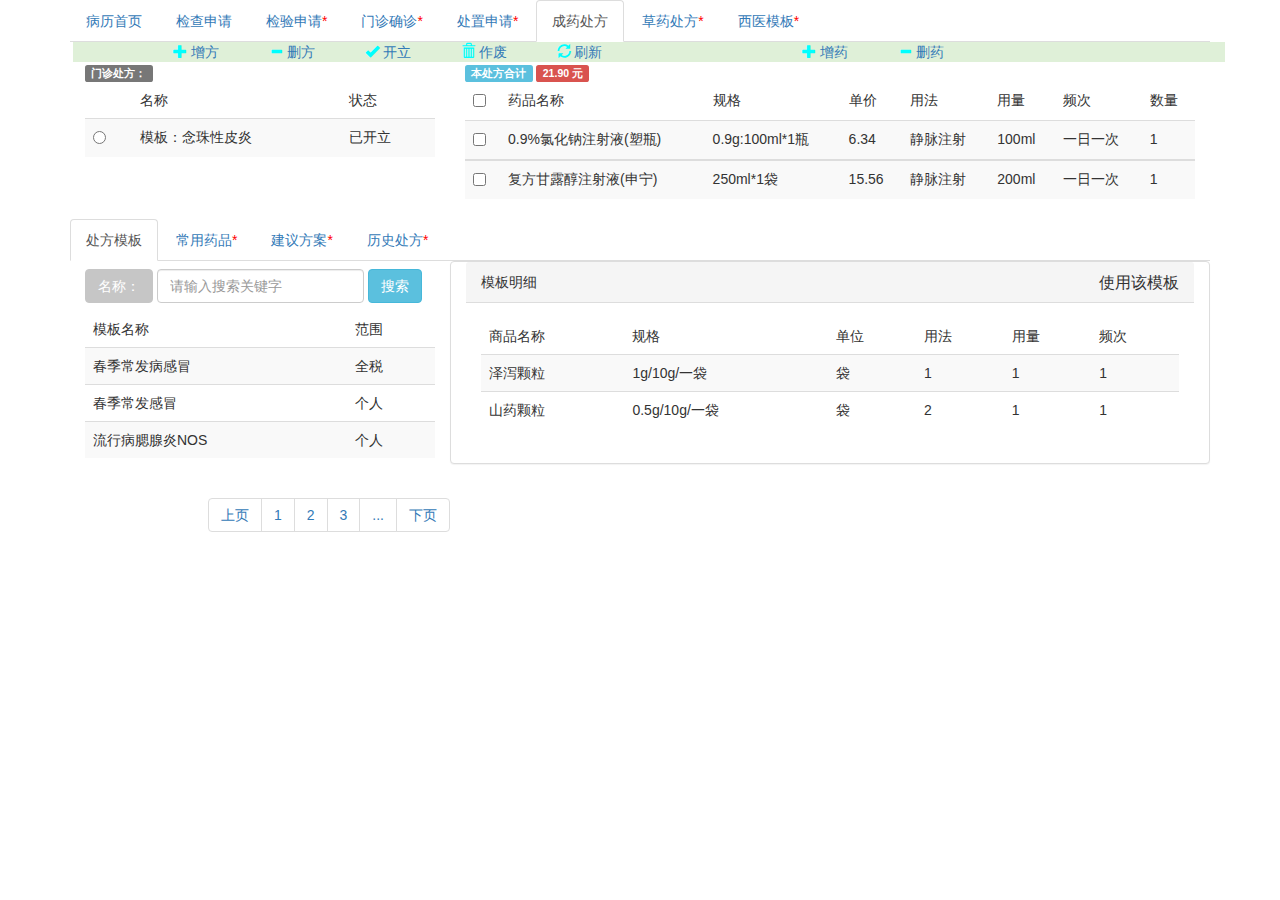
<file: Prescription_of_patent_medicine.html>
<!DOCTYPE html>
<html>
	<head>
		<meta charset="UTF-8">
		<meta name="viewport" content="width=device-width, initial-scale=1">
		<link rel="stylesheet" href="css/bootstrap.css" />
		<script src="js/jquery.js"></script>
		<script src="js/bootstrap.js"></script>
		<title>Prescription_of_patent_medicine</title>
	</head>
	<body>	
		<div class="container">
			<ul class="nav nav-tabs">
				<li><a href="DoctorAddismistion.html">病历首页</a></li>
				<li><a href="Check_Application.html">检查申请</a></li>
				<li><a href="#jiancha" data-toggle="tab">检验申请<span style="color: red;">*</span></a></li>
				<li><a href="#menzhen" data-toggle="tab">门诊确诊<span style="color: red;">*</span></a></li>
				<li><a href="#chuzhi" data-toggle="tab">处置申请<span style="color: red;">*</span></a></li>
				<li  class="active"><a href="#chengyao" data-toggle="tab">成药处方</a></li>
				<li><a href="DoctorMoban.html">草药处方<span style="color: red;">*</span></a></li>
				<li><a href="Western_medicine_template.html">西医模板<span style="color: red;">*</span></a></li>
			</ul>
		
			<div id="chengyao" class="tab-pane active">
				<!--抬头图标-->
				<div class="row bg-success" style="margin-left:3px; margin-right: 3px width: 50px">
					<div style="float:left;background:; margin-left: 100px; ">
						<i class="glyphicon glyphicon-plus" style="color: #00FFFF;"></i>
						<a>增方</a>
					</div>
					<div style="float:left;background: ; margin-left: 50px;">
						<i class="glyphicon glyphicon-minus" style="color: #00FFFF;"></i>
						<a >删方</a>
					</div>
					<div style="float:left;background: ; margin-left: 50px;">
						<i class="glyphicon glyphicon-ok" style="color: #00FFFF;"></i>
						<a >开立</a>
					</div>
					<div style="float:left;background: ; margin-left: 50px;">
						<i class="glyphicon glyphicon-trash" style="color: #00FFFF;"></i>
						<a >作废</a>
					</div>
					<div style="float:left;background: ; margin-left: 50px;">
						<i class="glyphicon glyphicon-refresh" style="color: #00FFFF;"></i>
						<a >刷新</a>
					</div>
					<div style="float:left;background: ; margin-left: 200px;">
						<i class="glyphicon glyphicon-plus" style="color: #00FFFF;"></i>
						<a >增药</a>
					</div>
					<div style="float:left;background: ; margin-left: 50px;">
						<i class="glyphicon glyphicon-minus" style="color: #00FFFF;"></i>
						<a >删药</a>
					</div>
				</div>
				
				<div class="col-md-4">
					<div class="label label-default">门诊处方：</div>
					<table class="table table-striped">
						<thead>
							<tr>
								<td></td>
								<td>名称</td>
								<td>状态</td>
							</tr>
						</thead>
						<tbody>
							<tr>
								<td><input type="radio"></td>
								<td>模板：念珠性皮炎</td>
								<td>已开立</td>
							</tr>
						</tbody>
					</table>
				</div>
			
			<!--处方详细-->
			<div class="col-md-8">
				<div class="form-inline">
					<div class="label label-info">本处方合计</div>
					<div class="label label-danger"> 21.90 元 </div>
				</div>
				<table class="table table-striped">
					<thead>
						<tr>
							<td><input type="checkbox"></td>
							<td>药品名称</td>
							<td>规格</td>
							<td>单价</td>
							<td>用法</td>
							<td>用量</td>
							<td>频次</td>
							<td>数量</td>
						</tr>
					</thead>
					<tbody>
						<tr>
							<td><input type="checkbox"></td>
							<td>0.9%氯化钠注射液(塑瓶)</td>
							<td>0.9g:100ml*1瓶</td>
							<td>6.34</td>
							<td>静脉注射</td>
							<td>100ml</td>
							<td>一日一次</td>
							<td>1</td>
						</tr>
					</tbody>
					<tbody>
						<tr>
							<td><input type="checkbox"></td>
							<td>复方甘露醇注射液(申宁)</td>
							<td>250ml*1袋</td>
							<td>15.56</td>
							<td>静脉注射</td>
							<td>200ml</td>
							<td>一日一次</td>
							<td>1</td>
						</tr>
					</tbody>
				</table>
			</div>
			
			<!--tab-->
			<ul class="nav nav-tabs">
				<li class="active"><a href="#chufang" data-toggle="tab">处方模板</a></li>
				<li><a href="#changyong" data-toggle="tab">常用药品<span style="color: red;">*</span></a></li>
				<li><a href="#jianyi" data-toggle="tab">建议方案<span style="color: red;">*</span></a></li>
				<li><a href="#lishi" data-toggle="tab">历史处方<span style="color: red;">*</span></a></li>
			</ul>
			<!--标签页的内容-->
			<div class="tab-content">
				<div id="chufang" class="tab-pane active">
					<div class="col-md-4">
						<div class="row">
							<form class="navbar-form navbar-left visible-xs-block visible-md-block visible-lg-block">
								<div class="form-group">
									<input type="button" class="btn btn-info" disabled="disabled" style="background:darkgrey; border-color:darkgrey;" value="名称："></input>
									<input type="search" class="form-control" placeholder="请输入搜索关键字"/>
									<input type="submit" class="btn btn-info" value="搜索"/>
								</div>						
							</form>
						</div>
						<table class="table table-striped">
							<thead>
								<tr>
									<td>模板名称</td>
									<td>范围</td>
								</tr>
							</thead>
							<tbody>
								<tr>
									<td>春季常发病感冒</td>
									<td>全税</td>
								</tr>
								<tr>
									<td>春季常发感冒</td>
									<td>个人</td>
								</tr>
								<tr>
									<td>流行病腮腺炎NOS</td>
									<td>个人</td>
								</tr>
							</tbody>
						</table>
						<div class="row" style="float:right">
							<nav>
					        	<ul class="pagination">
					        		<li><a href="#">上页</a></li>
					                <li><a href="#">1</a></li>
					                <li><a href="#">2</a></li>
					                <li><a href="#">3</a></li>
					                <li><a href="#">...</a></li>
					                <li><a href="#">下页</a></li>
					        	</ul>
					        </nav>
					    </div>
					</div>
					
					<div class="col-md-8 panel panel-default">
						<div class="panel-heading">
							模板明细<a href="#" class="panel-title pull-right">使用该模板</a>
						</div>
						<div class="panel-body">
							<table class="table table-striped">
								<thead>
									<tr>
										<td>商品名称</td>
										<td>规格</td>
										<td>单位</td>
										<td>用法</td>
										<td>用量</td>
										<td>频次</td>
									</tr>
								</thead>
								<tbody>
									<tr>
										<td>泽泻颗粒</td>
										<td>1g/10g/一袋</td>
										<td>袋</td>
										<td>1</td>
										<td>1</td>
										<td>1</td>
									</tr>
									<tr>
										<td>山药颗粒</td>
										<td>0.5g/10g/一袋</td>
										<td>袋</td>
										<td>2</td>
										<td>1</td>
										<td>1</td>
									</tr>
								</tbody>
							</table>
						</div>
					</div>
				</div>
				<div id="changyong" class="tab-pane">
					<p>神经外科</p>
					<div class="alert alert-info">
						暂无数据
					</div>
					<p>神经内科</p>
					<div class="alert alert-info">
						暂无数据
					</div>
					<p>儿科内科</p>
					<div class="alert alert-info">
						暂无数据
					</div>
				</div>
			</div>
		</div>
		</div>
		
	</body>
</html>
</file>
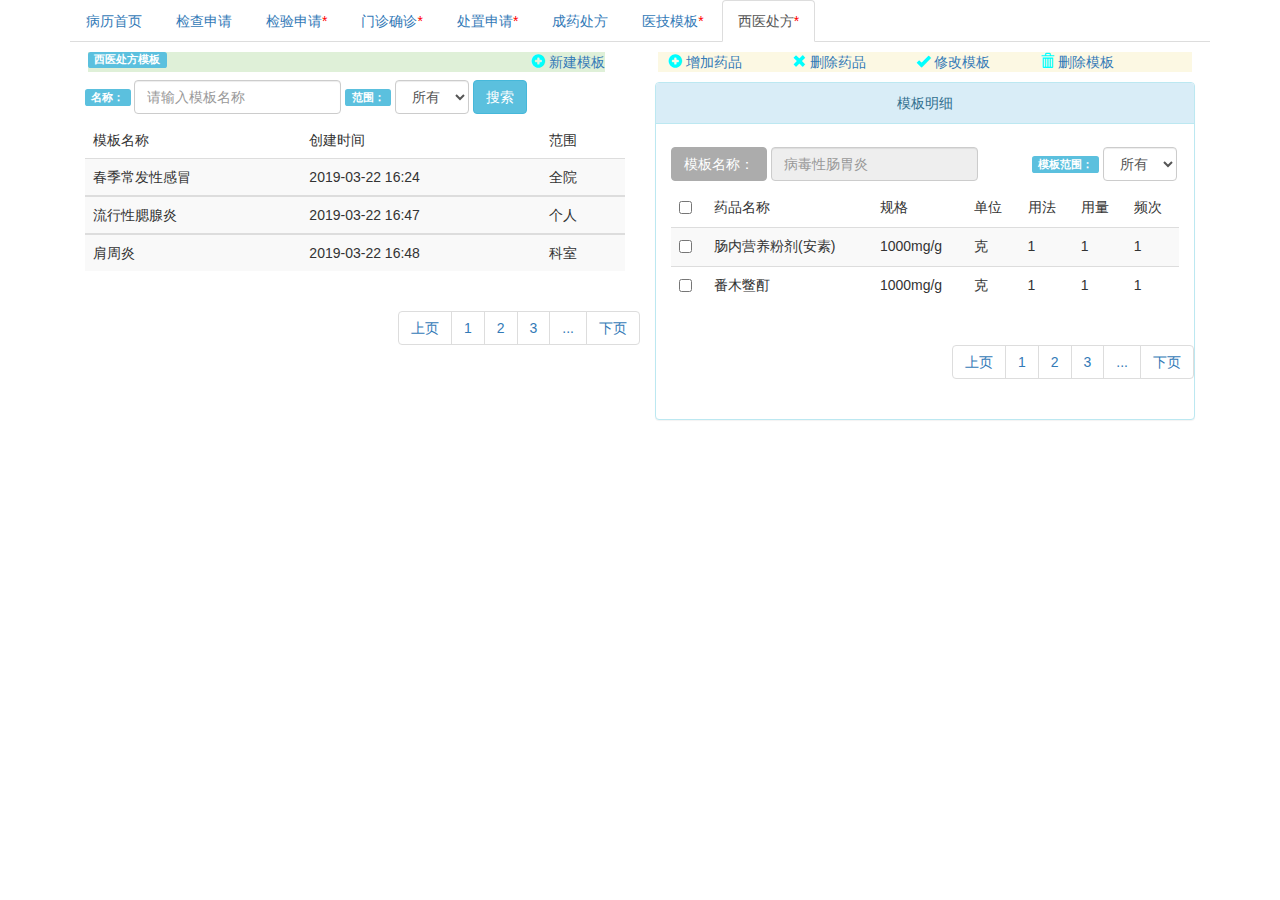
<file: Western_medicine_template.html>
<!DOCTYPE html>
<html>
	<head>
		<meta charset="UTF-8">
		<meta name="viewport" content="width=device-width, initial-scale=1">
		<link rel="stylesheet" href="css/bootstrap.css" />
		<script src="js/jquery.js"></script>
		<script src="js/bootstrap.js"></script>
		<title>WesterMedicineTemplate</title>
	</head>
	<body>
		<div class="container">
			<ul class="nav nav-tabs">
				<li><a href="DoctorAddismistion.html">病历首页</a></li>
				<li><a href="Check_Application.html">检查申请</a></li>
				<li><a href="#jianyan" data-toggle="tab">检验申请<span style="color: red;">*</span></a></li>
				<li><a href="#menzhen" data-toggle="tab">门诊确诊<span style="color: red;">*</span></a></li>
				<li><a href="#chuzhi" data-toggle="tab">处置申请<span style="color: red;">*</span></a></li>
				<li><a href="Prescription_of_patent_medicine.html">成药处方</a></li>
				<li><a href="DoctorMoban.html#leftPanel">医技模板<span style="color: red;">*</span></a></li>
				<li class="active"><a href="#xiyi">西医处方<span style="color: red;">*</span></a></li>
			</ul>
			
			<div class="tab-content" style="margin-top:10px">
				<div id="xiyi" class="tab-pane active">
					<!--左边面板-->
					<div id="leftPanel" class="col-md-6">
						<div class="row bg-success" style="vertical-align: middle; margin-right: 20px; margin-left:3px;">
							<div class="label label-info" style="float:left; height:50%; ">西医处方模板</div>
							<div style="float:right; ">
								<i class="glyphicon glyphicon-plus-sign" style="color: #00FFFF;"></i>
								<a>新建模板</a>
							</div>
						</div>
						<div class="row">
							<form class="navbar-form navbar-left visible-xs-block visible-md-block visible-lg-block">
								<div class="form-group">
									<div class="label label-info">名称：</div>
									<input type="search" class="form-control" placeholder="请输入模板名称"/>
									<div class="label label-info">范围：</div>
									<select class="form-control">
										<option>所有</option>
										<option>全院</option>
										<option>科室</option>
									</select>
									<input type="button" class="btn btn-info" value="搜索"/>
								</div>						
							</form>
						</div>
						<table class="table table-striped">
							<thead>
								<tr>
									<td>模板名称</td>
									<td>创建时间</td>
									<td>范围</td>
								</tr>
							</thead>
							<tbody>
								<tr>
									<td>春季常发性感冒</td>
									<td>2019-03-22 16:24</td>
									<td>全院</td>
								</tr>
							</tbody>
							<tbody>
								<tr>
									<td>流行性腮腺炎</td>
									<td>2019-03-22 16:47</td>
									<td>个人</td>
								</tr>
							</tbody>
							<tbody>
								<tr>
									<td>肩周炎</td>
									<td>2019-03-22 16:48</td>
									<td>科室</td>
								</tr>
							</tbody>
						</table>
						<div class="row" style="float:right">
							<nav>
					        	<ul class="pagination">
					        		<li><a href="#">上页</a></li>
					                <li><a href="#">1</a></li>
					                <li><a href="#">2</a></li>
					                <li><a href="#">3</a></li>
					                <li><a href="#">...</a></li>
					                <li><a href="#">下页</a></li>
					        	</ul>
					        </nav>
					    </div>
					</div>
					
					<!--右边面板: 当时的问题没有解决掉,红色浸染全部,两个class,后一个自动抵消掉-->
					<div class="rightPanel col-md-6">
						<div class="row bg-warning" style="margin-left:3px; margin-right: 3px;">
							<div style="float:left;background:; margin-left: 10px; margin-right: 20px; ">
								<i class="glyphicon glyphicon-plus-sign" style="color: #00FFFF;"></i>
								<a>增加药品</a>
							</div>
							<div style="float:left;background: ; margin-left: 30px; margin-right: 20px; ">
								<i class="glyphicon glyphicon-remove" style="color: #00FFFF;"></i>
								<a >删除药品</a>
							</div>
							<div style="float:left;background: ; margin-left: 30px; margin-right: 20px; ">
								<i class="glyphicon glyphicon-ok" style="color: #00FFFF;"></i>
								<a >修改模板</a>
							</div>
							<div style="float:left;background: ; margin-left: 30px; margin-right: 20px; ">
								<i class="glyphicon glyphicon-trash" style="color: #00FFFF;"></i>
								<a >删除模板</a>
							</div>
						</div>
						
						<!---模板内容-->
						<div class="panel panel-info" style="margin-top:10px;">
							<div class="panel-heading" style="text-align:center; vertical-align: middle">
								模板明细
							</div>
							
							<div class="panel-body">
								<div class="row">
									<form class="navbar-form navbar-left visible-xs-block visible-md-block visible-lg-block">
										<div class="form-group">
											<input type="button" class="btn btn-info" disabled="disabled" style="background:grey; border-color:grey;" value="模板名称："></input>
											<input type="text" placeholder="病毒性肠胃炎" class="form-control" disabled="disabled"></input>
										</div>
										<div class="label label-info" style="margin-left:50px;">模板范围：</div>
										<select class="form-control">
											<option>所有</option>
											<option>全院</option>
											<option>科室</option>
										</select>
									</form>
								</div>
								
								<table class="table table-striped">
								<thead>
									<tr>
										<td><input type="checkbox"></input></td>
										<td>药品名称</td>
										<td>规格</td>
										<td>单位</td>
										<td>用法</td>
										<td>用量</td>
										<td>频次</td>
									</tr>
								</thead>
								<tbody>
									<tr>
										<td><input type="checkbox"></input></td>
										<td>肠内营养粉剂(安素)</td>
										<td>1000mg/g</td>
										<td>克</td>
										<td>1</td>
										<td>1</td>
										<td>1</td>
									</tr>
									<tr>
										<td><input type="checkbox"></input></td>
										<td>番木鳖酊</td>
										<td>1000mg/g</td>
										<td>克</td>
										<td>1</td>
										<td>1</td>
										<td>1</td>
									</tr>
								</tbody>
								</table>
								
								<div class="row" style="float:right">
									<nav>
							        	<ul class="pagination">
							        		<li><a href="#">上页</a></li>
							                <li><a href="#">1</a></li>
							                <li><a href="#">2</a></li>
							                <li><a href="#">3</a></li>
							                <li><a href="#">...</a></li>
							                <li><a href="#">下页</a></li>
							        	</ul>
							        </nav>
							    </div>
								
							</div>
						</div>
					</div>
					
					<!---->
			</div>
		</div>
	</div>
	</body>
</html>
</file>
<file: css/popuo-box.css>
/* Styles for dialog window */
#small-dialog,#small-dialog1{
	padding:20px;
	text-align: left;
	max-width: 650px;
	margin: 40px auto;
	position: relative;
	text-align:center;
}
#small-dialog-it,#small-dialog-in,#small-dialog-fr,#small-dialog-sh,#small-dialog-sf,#small-dialog-su,#small-dialog-me,#small-dialog-ch,#small-dialog-pi,#small-dialog-am {
	background: white;
	padding:20px;
	text-align: left;
	max-width: 450px;
	margin: 40px auto;
	position: relative;
	text-align:center;
}
a.play-icon.popup-with-zoom-anim img:hover {
	opacity: 0.5;
	transition:0.5s all;
	-webkit-transition:0.5s all;
	-o-transition:0.5s all;
	-moz-transition:0.5s all;
	-ms-transition:0.5s all;
}
.portfolio-items{
	text-align:center;
	margin:0 auto;
}
.portfolio-items img{
	width:100%;
}
.portfolio-items h4{
	margin:1em 0;
	font-size:25px;
	color:#a63d56;
}
.portfolio-items p{
	text-align:justify;
}
/**

/**
 * Fade-zoom animation for first dialog
 */

/* start state */
.my-mfp-zoom-in #small-dialog {
opacity: 0;
-webkit-transition: all 0.2s ease-in-out;
-moz-transition: all 0.2s ease-in-out;
-o-transition: all 0.2s ease-in-out;
transition: all 0.2s ease-in-out;
-webkit-transform: scale(0.8);
-moz-transform: scale(0.8);
-ms-transform: scale(0.8);
-o-transform: scale(0.8);
transform: scale(0.8);
}
/* animate in */
.my-mfp-zoom-in.mfp-ready #small-dialog {
opacity: 1;
-webkit-transform: scale(1);
-moz-transform: scale(1);
-ms-transform: scale(1);
-o-transform: scale(1);
transform: scale(1);
}
/* animate out */
.my-mfp-zoom-in.mfp-removing #small-dialog {
-webkit-transform: scale(0.8);
-moz-transform: scale(0.8);
-ms-transform: scale(0.8);
-o-transform: scale(0.8);
transform: scale(0.8);
opacity: 0;
}
/* Dark overlay, start state */
.my-mfp-zoom-in.mfp-bg {

-webkit-transition: opacity 0.3s ease-out;
-moz-transition: opacity 0.3s ease-out;
-o-transition: opacity 0.3s ease-out;
transition: opacity 0.3s ease-out;
}
/* animate out */
.my-mfp-zoom-in.mfp-removing.mfp-bg {
opacity: 0;
}
/**
/* Magnific Popup CSS */
.mfp-bg {
  top: 0;
  left: 0;
  width: 100%;
  height: 100%;
  z-index: 1042;
  overflow: hidden;
  position: fixed;
  background:#fff;
 }

.mfp-wrap {
  top: 0;
  left: 0;
  width: 100%;
  height: 100%;
  z-index: 1043;
  position: fixed;
  outline: none !important;
  -webkit-backface-visibility: hidden; }

.mfp-container {
  text-align: center;
  position: absolute;
  width: 100%;
  height: 100%;
  left: 0;
  top: 0;
  padding: 0 8px;
  -webkit-box-sizing: border-box;
  -moz-box-sizing: border-box;
  box-sizing: border-box; 
  background: #00a4e4 !important;
}

.mfp-container:before {
  content: '';
  display: inline-block;
  height: 100%;
  vertical-align: middle; }

.mfp-align-top .mfp-container:before {
  display: none; }

.mfp-content {
  position: relative;
  display: inline-block;
  vertical-align: middle;
  margin: 0 auto;
  text-align: left;
  z-index: 1045; }

.mfp-inline-holder .mfp-content,
.mfp-ajax-holder .mfp-content {
  width: 100%;
  cursor: auto; }

.mfp-ajax-cur {
  cursor: progress; }

.mfp-zoom-out-cur,
.mfp-zoom-out-cur .mfp-image-holder .mfp-close {
  cursor: -moz-zoom-out;
  cursor: -webkit-zoom-out;
  cursor: zoom-out; }
.mfp-zoom {
  cursor: pointer;
  cursor: -webkit-zoom-in;
  cursor: -moz-zoom-in;
  cursor: zoom-in; }

.mfp-auto-cursor .mfp-content {
  cursor: auto; }

.mfp-close,
.mfp-arrow,
.mfp-preloader,
.mfp-counter {
  -webkit-user-select: none;
  -moz-user-select: none;
  user-select: none; }

.mfp-loading.mfp-figure {
  display: none; }

.mfp-hide {
  display: none !important; }
.mfp-content iframe{
	width:100%;
	min-height:500px;
}
.mfp-preloader {
  color: #cccccc;
  position: absolute;
  top: 50%;
  width: auto;
  text-align: center;
  margin-top: -0.8em;
  left: 8px;
  right: 8px;
  z-index: 1044; }

.mfp-preloader a {
  color: #cccccc; }

.mfp-preloader a:hover {
  color: white; }

.mfp-s-ready .mfp-preloader {
  display: none; }

.mfp-s-error .mfp-content {
  display: none; }

button.mfp-close,
button.mfp-arrow {
  overflow: visible;
  cursor: pointer;
  border: 0;
   background:#000;
  -webkit-appearance: none;
  display: block;
  padding: 0;
  z-index: 1046; }
button::-moz-focus-inner {
  padding: 0;
  border: 0; }

.mfp-close {
  width: 44px;
  height: 44px;
  line-height: 44px;
  position: absolute;
 right: 0px;
	top: -43px;
  text-decoration: none;
  text-align: center;
  padding: 0 0 18px 10px;
  color: #000;
  font-style: normal;
  font-size: 28px;
  outline:none;	
 }
  .mfp-close:hover, .mfp-close:focus {
    opacity: 1; }

.mfp-close-btn-in .mfp-close {
  color: #fff; }

.mfp-image-holder .mfp-close,
.mfp-iframe-holder .mfp-close {
  color: white;
  right: -6px;
  text-align: right;
  padding-right: 6px;
  width: 100%; 
}
/*----*/
.login_pop{
	border-bottom:2px solid #fff;
}
.login_pop input[type="text"] {
	outline: none;
	padding:6px ;
	background: none;
	width: 93%;
	border: none;
	font-size:1.3em;
	color:#fff;	
}
.login_pop input[type="submit"] {	
	width: 26px;
	height: 26px;
	background: url(../images/search.png) no-repeat ;
	padding: 0px 1px;
	border: none;
	cursor: pointer;
	outline: none;
	vertical-align: middle;
}
.search-top p{
	color:#fff;
	font-size:1.2em;
	line-height:1.5em;
	width:33%;
	text-align:center;
	padding: 1em 0;
}
@media(max-width:640px){
.search-top p {
  width: 45%;
}
}
@media all and (max-width:480px){
.login_pop input[type="text"] {
	width: 88%;
	font-size: 1.4em;
}
.search-top p {
	width: 60%;
}
}
@media all and (max-width:320px){
.login_pop input[type="text"] {
	width: 80%;
	font-size: 1.2em;
}
#small-dialog{
	padding:15px;
}
.search-top p {
	width: 70%;
	font-size:1em;
}
}
</file>
<file: css/style.css>
/*--
Author: W3layouts
Author URL: http://w3layouts.com
License: Creative Commons Attribution 3.0 Unported
License URL: http://creativecommons.org/licenses/by/3.0/
--*/
html, body{
	margin:0;
	background:	#fff;
	font-family: 'Open Sans', sans-serif;
}
h4, h5, h6,
h1, h2, h3 {
margin: 0;
font-family: 'Viga', sans-serif;
}
p{
	margin:0;
}
ul,label{
	margin:0;
	padding:0;
}
input[type="button"],input[type="submit"]{
	transition:0.5s all;
	-webkit-transition:0.5s all;
	-moz-transition:0.5s all;
	-o-transition:0.5s all;
	-ms-transition:0.5s all;
}
body a{
	transition: 0.5s all;
	-webkit-transition: 0.5s all;
	-o-transition: 0.5s all;
	-moz-transition: 0.5s all;
	-ms-transition: 0.5s all;
	text-decoration:none;

}
body a:hover{
	text-decoration:none;
}
/*-- to-top --*/
/*-- contact --*/
.contact{
	background:#253b50;
	padding-bottom:100px;
}
.contact-left{
    padding:100px 0 55px;
	float:left;
}
.contact-right {
    padding:100px 0 0px 60px;
	float:right;
}
.contact-left h2 ,.contact-right h3{
    font-size: 25px;
    color: #fff;
}
.contact-left p.para {
    color: #9caec2;
    line-height: 2.2em;
    font-size: 15px;
	padding-bottom:50px;
	border-bottom:1px solid #9caec2;
    margin-top: 30px;
}
.copy-right{
    color: #9caec2;
    font-size: 14px;
    margin-top: 50px;	
}
.copy-right a {
    color: #9caec2;
	text-decoration:none;
}
.copy-right a:hover {
	color:#FDA30E;
}
.strip{
    background: #00b4f9;
    width: 50px;
    height: 2px;
    margin-top: 20px;	
}
.contact-left {
    border-right: 1px solid #9caec2;
}
.contact-right input[type="text"], .contact-right input[type="email"] {
    border: 1px solid #fff;
    width: 38%;
    margin: 0 0 1.9em 0;
    outline: none;
    font-size: 13px;
    color: #fff;
    padding: 10px 12px;
    -webkit-appearance: none;
    background: none;
}
.contact-right input[type="submit"] {
    border: none;
    padding: 7px 0 9px;
    width: 22%;
    margin-top: 0px;
    font-size: 18px;
    color: #fff;
    letter-spacing: 1px;
    outline: none;
    background: #FDA30E;
    transition: 0.5s all ease;
    -webkit-transition: 0.5s all ease;
    -moz-transition: 0.5s all ease;
    -o-transition: 0.5s all ease;
    -ms-transition: 0.5s all ease;
    -webkit-appearance: none;
}
.contact-right input[type="submit"]:hover{
	background: #00A4E4;
}
.contact-right form{
	margin-top:35px;
}
ul.con-icons li {
    color: #9caec2;
    list-style-type: none;
    font-size: 14px;
	display:inline-block;
	margin-right:10px;
}
ul.con-icons li span {
    top: 3px;
    font-size: 18px;
    margin-right: 9px;
}
ul.con-icons li a {
    color: #9caec2;	
	text-decoration:none;
}
ul.con-icons li a:hover {
	color:#FDA30E;
}
ul.con-icons{
	margin:30px 0;
}
.fb_icons{
	margin-bottom:40px;
}
.fb_icons  li{
	list-style-type:none;
	display:inline-block;
	margin:0 2px;
	overflow:hidden;
	height:32px;
}
.fb_icons li a{
    width: 32px;
    height: 32px;
    display: inline-block;
    border: 1px solid #9caec2;
}
.fb_icons  li a.fb{
    background: url(../images/social.png) no-repeat -48px -7px;
}
.fb_icons  li a.twit{
    background: url(../images/social.png) no-repeat -7px -7px;
}
.fb_icons  li a.goog{
    background: url(../images/social.png) no-repeat -88px -7px;
}
.fb_icons li a.pin{
    background: url(../images/social.png) no-repeat -130px -7px;
}
.fb_icons li a.drib{
    background: url(../images/social.png) no-repeat -171px -7px;
}
/*-- //contact --*/
.header{
	background:#00a4e4;
}
.header_left {
    float: left;
    width: 50%;
}
.header_right{
	float:right;
}
.header_left ul li {
    color: #fff;
    list-style-type: none;
    font-size: 14px;
    display: inline-block;
    border-left: 1px solid #7ECCEA;
    padding: 16px 21px;
}
.header_left ul li:nth-child(2) {
    border-right: 1px solid #7ECCEA;
}



 /*-- w3layouts --*/

.header_left ul li span {
    top: 1px;
    font-size: 12px;
    margin-right: 14px;
    border: 1px solid #7ECCEA;
    padding: 4px 5px;
    border-radius: 3px;
}
.header_left ul li a {
    color: #fff;
    text-decoration: none;
}
.header_left ul li a:hover{
	color: #FDA30E;
}
.login {
    float: left;
}
.login ul li {
    list-style-type: none;
    display: inline-block;
    color: #fff;
    font-size: 14px;
    border: 1px solid #7ECCEA;
    padding: 4px 11px;
    margin: 12px 6px 0 0;
}
.login ul li a {
    color: #fff;
    text-decoration: none;
	outline:none;
}
.login ul li a span {
    margin-right: 8px;
    font-size: 11px;
    top: 0px;
}
/*-- header-bottom--*/
.navbar-nav {
    float: right;
}
.navbar-default .navbar-collapse, .navbar-default .navbar-form {
    border: none;
}
.navbar-default {
    background: none;
    border: none;
}
 /*-- agileits --*/
.navbar {
    position: relative;
    min-height: inherit;
    margin-bottom: 0;
}
.navbar-default .navbar-brand {
    color: #FDA30E;
    font-size: 32px;
    text-decoration: none;
}
.navbar-default .navbar-brand:hover, .navbar-default .navbar-brand:focus {
    color: #FDA30E;
    background-color: transparent;
}
.nav > li > a {
    padding: 10px 17px !important;
}
.logo h1 a span{
	color:#000;
}
.logo h1 a,.logo h1 a:hover{
    color: #FDA30E;	
	text-decoration:none;	
}
.logo h1 a i{
    background: url(../images/clinic.png) no-repeat 0px 0px;
	width:32px;
	height:32px;
	display:inline-block;	
}
/*-- nav-hover --*/
.menu__list {
	position: relative;
	margin: 0;
	padding: 0;
	list-style: none;
    margin: 8px 0 0 0;
}
.menu__item {
	display: block;
	margin:0;
}
.menu__link {
	display: block;
	padding: 1em;
	cursor: pointer;
	-webkit-user-select: none;
	-moz-user-select: none;
	-ms-user-select: none;
	 /*-- w3layouts --*/
	user-select: none;
	-webkit-touch-callout: none;
	-khtml-user-select: none;
	-webkit-tap-highlight-color: rgba(0, 0, 0, 0);
}

.menu__link:hover,
.menu__link:focus {
	outline: none;
}

.menu--horatio .menu__item {
	color: #4e3c3e;
    margin: 0 8px;
}

.menu--horatio .menu__item {
	position: relative;
	-webkit-transition: color .25s;
	transition: color .25s;
}
.menu--horatio .menu__item a {
	position: relative;
}
li.menu__item.menu__item--current a.menu__link {
    color: #000;
}
.menu--horatio .menu__item::before,
.menu--horatio .menu__item::after,
.menu--horatio .menu__item a::before,
.menu--horatio .menu__item a::after {
	position: absolute;
	display: block;
	top: 0;
	right: 0;
	bottom: 0;
	left: 0;
	border: 2px solid currentColor;
}
.menu--horatio .menu__item::before {
	border-width: 0 0 0 2px;
	-webkit-transform-origin: left bottom;
	transform-origin: left bottom;
}
.menu--horatio .menu__item::after {
	border-width: 0 2px 0 0;
	-webkit-transform-origin: right top;
	transform-origin: right top;
}
 /*-- agileits --*/
.menu--horatio .menu__item a::before,
.menu--horatio .menu__item a::after {
	z-index: 2;
}
.menu--horatio .menu__item a::before {
	border-width: 2px 0 0;
	-webkit-transform-origin: left top;
	transform-origin: left top;
}

.menu--horatio .menu__item a::after {
	border-width: 0 0 2px;
	-webkit-transform-origin: right bottom;
	transform-origin: right bottom;
}
.menu--horatio .menu__item--current::before,
.menu--horatio .menu__item--current::after,
.menu--horatio .menu__item:hover::before,
.menu--horatio .menu__item:hover::after,
.menu--horatio .menu__item--current a::before,
.menu--horatio .menu__item--current a::after,
.menu--horatio .menu__item:hover a::before,
.menu--horatio .menu__item:hover a::after {
	content: '';
	border-color:#FDA30E;
}

.menu--horatio .menu__item:not(.menu__item--current):hover::before,
.menu--horatio .menu__item:not(.menu__item--current):hover::after,
.menu--horatio .menu__item:not(.menu__item--current):hover a::before,
.menu--horatio .menu__item:not(.menu__item--current):hover a::after {
	-webkit-animation: horatio-anim .6s ease-in-out;
	animation: horatio-anim .6s ease-in-out;
}

.menu--horatio .menu__item:not(.menu__item--current):hover::before {
	-webkit-animation-delay: -.45s;
	animation-delay: -.45s;
}

.menu--horatio .menu__item:not(.menu__item--current):hover a::before {
	-webkit-animation-delay: -.3s;
	animation-delay: -.3s;
}

.menu--horatio .menu__item:not(.menu__item--current):hover::after {
	-webkit-animation-delay: -.15s;
	animation-delay: -.15s;
}

.menu--horatio .menu__item:not(.menu__item--current):hover a::after {
	-webkit-animation-delay: 0;
	animation-delay: 0;
}

@-webkit-keyframes horatio-anim {
	0%, 33% {
		opacity: 0;
		-webkit-transform: rotate(45deg) scale(1.5);
		transform: rotate(45deg) scale(1.5);
	}

	100% {
		opacity: 1;
		-webkit-transform: none;
		transform: none;
	}
}

@keyframes horatio-anim {
	0%, 33% {
		opacity: 0;
		-webkit-transform: rotate(45deg) scale(1.5);
		transform: rotate(45deg) scale(1.5);
	}

	100% {
		opacity: 1;
		-webkit-transform: none;
		transform: none;
	}
}
.header-bottom {
    padding: 20px 0;
}
.navbar-default .navbar-nav > li > a {
    color: #000;
    font-size: 16px;
}

/*-- //nav-hover --*/
/* General link styles */
.link {
	outline: none;
	text-decoration: none;
	position: relative;
	line-height: 1;
	display: inline-block;
}
/* Nukun */
.link--nukun {
	text-transform: uppercase;
	overflow: hidden;
    padding: 10px 0 0;
	-webkit-transition: color 0.3s;
	transition: color 0.3s;
}
.link--nukun::after {
	background: #ACD07A;
	-webkit-transform: translate3d(-300%,0,0) scale3d(0,1,1);
	transform: translate3d(-300%,0,0) scale3d(0,1,1);
}

.link--nukun:hover::before {
	-webkit-transform: translate3d(300%,0,0) scale3d(0,1,1);
	transform: translate3d(300%,0,0) scale3d(0,1,1);
}

.link--nukun:hover::after {
	-webkit-transform: translate3d(0,0,0) scale3d(1,1,1);
	transform: translate3d(0,0,0) scale3d(1,1,1);
}

.link--nukun span {
	display: inline-block;
	position: relative;
	-webkit-transform: perspective(1000px) rotate3d(0,1,0,0deg);
	transform: perspective(1000px) rotate3d(0,1,0,0deg);
	-webkit-transition: -webkit-transform 0.5s, color 0.5s;
	transition: transform 0.5s, color 0.5s;
	-webkit-transition-timing-function: cubic-bezier(0.2,1,0.3,1);
	transition-timing-function: cubic-bezier(0.2,1,0.3,1);
}

.link--nukun:hover span {
	-webkit-transform: perspective(1000px) rotate3d(0,1,0,180deg);
	transform: perspective(1000px) rotate3d(0,1,0,180deg);
}


/*-- //header-bottom--*/
/*-- Slider Part starts Here --*/
#slider3,#slider4  {
  box-shadow: none;
  -moz-box-shadow: none;
  -webkit-box-shadow: none;
  margin: 0 auto;
}
.rslides_tabs {
  list-style: none;
  padding: 0;
  background: rgba(0,0,0,.25);
  box-shadow: 0 0 1px rgba(255,255,255,.3), inset 0 0 5px rgba(0,0,0,1.0);
  -moz-box-shadow: 0 0 1px rgba(255,255,255,.3), inset 0 0 5px rgba(0,0,0,1.0);
  -webkit-box-shadow: 0 0 1px rgba(255,255,255,.3), inset 0 0 5px rgba(0,0,0,1.0);
  font-size: 18px;
  list-style: none;
  margin: 0 auto 50px;
  max-width: 540px;
  padding: 10px 0;
  text-align: center;
  width: 100%;
}
.rslides_tabs li {
  display: inline;
  margin-right: 1px;
}
.rslides_tabs a {
  width: auto;
  line-height: 20px;
  padding: 9px 20px;
  height: auto;
  background: transparent;
  display: inline;
}
.rslides_tabs li:first-child {
  margin-left: 0;
}
.rslides_tabs .rslides_here a {
  background: rgba(255,255,255,.1);
  color: #fff;
  font-weight: bold;
}
.events {
  list-style: none;
}
.callbacks_container {
  position: relative;
  float: left;
  width: 100%;
}
.callbacks {
  position: relative;
  list-style: none;
  overflow: hidden;
  width: 100%;
  padding: 0;
  margin: 0;
}
.callbacks li {
  position: absolute;
  width: 100%;
  left: 0;
  top: 0;
}
.callbacks img {
  position: relative;
  z-index: 1;
  height: auto;
  border: 0;
}
.callbacks .caption {
	display: block;
	position: absolute;
	z-index: 2;
	font-size: 20px;
	text-shadow: none;
	color: #fff;
	left: 0;
	right: 0;
	padding: 10px 20px;
	margin: 0;
	max-width: none;
	top: 10%;
	text-align: center;
}
.callbacks_nav {
  	position: absolute;
	-webkit-tap-highlight-color: rgba(0,0,0,0);
	top: 61%;
	left: 0;
	opacity: 0.7;
	z-index: 3;
	text-indent: -9999px;
	overflow: hidden;
	text-decoration: none;
	height: 62px;
	width: 45px;
	margin-top: -65px;
}
.callbacks_nav:active {
  opacity: 1.0;
}
a.callbacks_nav.callbacks1_nav.prev {
	background: transparent url("../images/themes.png") no-repeat 0px 0px;
  left: -3.1%;
}
.callbacks_nav.next {
	background: transparent url("../images/themes.png") no-repeat -46px 0px;
  left: 100%;
}
#slider3-pager a,#slider4-pager a  {
  display: inline-block;
}
#slider3-pager span,#slider4-pager span{
}
#slider3-pager span,#slider4-pager span{
	width:100px;
	height:15px;
	background:#fff;
	display:inline-block;
	border-radius:30em;
	opacity:0.6;
}
#slider3-pager .rslides_here a ,#slider4-pager .rslides_here a {
  background: #FFF;
  border-radius:30em;
  opacity:1;
}
#slider3-pager a ,#slider4-pager a {
  padding: 0;
}
#slider3-pager li, #slider4-pager li{
	display:inline-block;
}
.rslides {
  position: relative;
  list-style: none;
  overflow: hidden;
  width: 100%;
  padding: 0;
  margin: 0;
}
.rslides li {
  -webkit-backface-visibility: hidden;
  position: absolute;
  display: none;
  width: 100%;
  left: 0;
  top: 0;
}
.rslides li{
  position: relative;
  display: block;
}

.callbacks_tabs{
    list-style: none;
    position: absolute;
    top: 87%;
    z-index: 999;
    left: 42.5%;
    padding: 0;
    margin: 0;
}
ul.callbacks_tabs.callbacks2_tabs {
    top: 107%;
    left: 0%;
}
.slider-top{
	text-align: center;
	padding:10em 0;
}
.slider-top h1{
	font-weight:700;
	font-size:48px;
	color:#010101;
}
.slider-top p{
	font-weight:400;
	font-size:20px;
	padding:1em 7em;
	color:#010101;
}
.slider-top ul.social-slide{
	display:inline-flex;
	margin: 0px;
	padding: 0px;
}
ul.social-slide li i{
	width:70px;
	height:74px;
	background:url(../images/img-resources.png)no-repeat;
	display: inline-block;
	margin:0px 15px;
}
ul.social-slide li i.win{
	background-position:-6px 0px;
}
ul.social-slide li i.android{
	background-position:-110px 0px;
}
ul.social-slide li i.mac{
	background-position:-215px 0px;
}
.callbacks_tabs li{
	display: inline-block;
}


.callbacks_tabs a{
 visibility: hidden;
}
.callbacks_tabs a:after {
  content: "\f111";
  font-size:0;
  font-family: FontAwesome;
  visibility: visible;
  display: block;
    height: 6px;
    width: 48px;
  display:inline-block;
  background: #ccc;
  border-radius: 30px;
  -webkit-border-radius: 30px;
  -moz-border-radius: 30px;
  -o-border-radius: 30px;
  -ms-border-radius: 30px;
}
.callbacks_here a:after{
	background: #00a4e4;	
}
a.callbacks_nav.callbacks2_nav.prev {
background: transparent url("../images/2.png") no-repeat left top;
width:23px;
height:23px;
}
a.callbacks_nav.callbacks2_nav.next{
background: transparent url("../images/2.png") no-repeat -29px 0px;
width:23px;
height:23px;
}
a.callbacks_nav.callbacks2_nav.prev {
left: 86% !important;
top: 9%;
}
a.callbacks_nav.callbacks2_nav.next {
right: 0% !important;
top: 9%;
}
/*-- Slider part Ends Here --*/

/*-- login --*/
.modal-body {
    padding: 15px 38px 30px;
}
.login-right input[type="text"] ,.login-right input[type="password"] ,.login-bottom input[type="text"] ,.login-bottom input[type="password"]{
    width: 100%;
    padding: 10px;
    font-weight: normal;
    background: none;
    border: 1px solid #E6E4E4;
    color: #D2D1D1;
    outline: none;
    font-size: 14px;
    margin: 6px 0 17px 0px;
}
.login-right input[type="text"]:hover, .login-right input[type="password"]:hover, .login-bottom input[type="text"]:hover, .login-bottom input[type="password"]:hover{
    border: 1px solid #FDA30E;	
}
.login-right h4,.login-bottom h4 {
    color: #000000;
    font-size: 14px;
    margin: 0 0 0px 0;
	font-family: 'Lato', sans-serif;
}

.login-right input[type="submit"],.login-bottom input[type="submit"]{
	background:#7B7B7B;
    color: #fff;
    font-size: 17px;
    border: none;
    width: 100%;
    outline: none;
    -webkit-appearance: none;
    padding: 8px 15px 9px 15px;
    transition: 0.5s all;
    -webkit-transition: 0.5s all;
    -moz-transition: 0.5s all;
    -o-transition: 0.5s all;
}
.login-right input[type="submit"]:hover,.login-bottom input[type="submit"]:hover {

    background: #FDA30E;
}
.modal-dialog {
    width: 525px;
    margin: 92px auto 0;
}
.modal-header {
    border-bottom: none;
}
.login-right h3 ,.login-bottom h3{
    color: #FDA30E;
    font-size: 22px;
    margin-bottom: 23px;
}
.sign-in a {
    font-size: 12px;
    color: #A9A9A9;
    text-decoration: none;
}
.sign-in a:hover{
    color: #FDA30E;	
}
.single-bottom input[type="checkbox"] {
  display: none;
}
.single-bottom input[type="checkbox"]+label {
    position: relative;
    padding-left: 31px;
    border: none;
    outline: none;
    font-size: 14px;
    color: #A9A8A8;
	font-weight:normal;
}
.single-bottom input[type="checkbox"]+label span:first-child {
	width: 14px;
    height: 14px;
    display: inline-block;
    border:2px solid #FDA30E;
    position: absolute;
    left: 0;
    top: 4px;
}
.single-bottom input[type="checkbox"]:checked+label span:first-child:before {
  content: "";
  background:url(../images/mark1.png)no-repeat;
  position: absolute;
  left: -1px;
  top: -1px;
  font-size: 10px;
  width:16px;
  height:16px;
  }
.single-bottom {
    margin:14px 0 22px;
}
.login-grids p{
	font-size:13px;
	text-align:center;
	margin-top:30px;
	color:#000;
}
.login-grids p a {
    color: #000;
    text-decoration: none;
}
.login-grids p a:hover{
    color: #FDA30E;	
}
/*-- //login --*/
/*-- banner --*/
.banner1{
    background: url(../images/banner3.jpg) no-repeat top;
    background-size: cover;
    -webkit-background-size: cover;
    -o-background-size: cover;
    -ms-background-size: cover;
    -moz-background-size: cover;
    min-height: 700px;		
}
.banner2{
    background: url(../images/banner1.jpg) no-repeat center;
    background-size: cover;
    -webkit-background-size: cover;
    -o-background-size: cover;
    -ms-background-size: cover;
    -moz-background-size: cover;
    min-height: 700px;		
}
.banner-info,.banner-info2 {
    margin-top: 11em;
}
.banner-info h3,.banner-info2 h3 {
    color: #00A4E4;
    font-size: 35px;
    line-height: 1.5em;
}
.banner-info h3 span,.banner-info2 h3 span {
    display: block;
}
/* Outline Out */
.hvr-outline-out {
    display: inline-block;
    vertical-align: middle;
    -webkit-transform: translateZ(0);
    transform: translateZ(0);
    box-shadow: 0 0 1px rgba(0, 0, 0, 0);
    -webkit-backface-visibility: hidden;
    backface-visibility: hidden;
    -moz-osx-font-smoothing: grayscale;
    position: relative;
    background: #FDA30E;
    padding: 11px 19px;
    color: #fff;
    font-size: 16px;
    text-decoration: none;
}
.hvr-outline-out:before {
  content: '';
  position: absolute;
  border: #FDA30E solid 4px;
  top: 0;
  right: 0;
  bottom: 0;
  left: 0;
  -webkit-transition-duration: 0.3s;
  transition-duration: 0.3s;
  -webkit-transition-property: top, right, bottom, left;
  transition-property: top, right, bottom, left;
  color:#fff !important;
}
.hvr-outline-out:hover:before,.hvr-outline-out:focus:before,.hvr-outline-out:active:before {
  top: -8px;
  right: -8px;
  bottom: -8px;
  left: -8px;

}
.hvr-outline-out:hover{
  color:#fff !important;	
}
.banner-info p {
    font-size: 14px;
    color: #464646;
    line-height: 2.2em;
    width: 54%;
    margin: 15px 0 34px;
}
.banner-info2 p{
    font-size: 14px;
    color: #fff;
    line-height: 2.2em;
    margin: 30px 0 45px;	
}
/*-- //banner --*/
/*-- content --*/
.content_left ul li{
	list-style-type:none;
	color:#464646;
	line-height:2.5em;
    text-indent: 2em;
}
.content_left ul li a{
    color: #fff;
    text-decoration: none;
    background: url(../images/ar1.png) no-repeat 0px 2px;
    padding-left: 36px;	
}
.content_left ul li a:hover {
    padding-left: 44px;
}
.content_left h3 {
    color: #fff;
    font-size: 27px;
    margin-bottom: 30px;
    text-align: center;
}
.welcome {
    background: #00A4E4;
    min-height: 425px;
}
.content_right {
    padding-top: 77px;
}
.welcome,.content_middle{
    padding-top: 57px;
}

.content_middle h3{
    color: #00A4E4;
    font-size: 27px;
    margin-bottom: 30px;
    text-align: center;		
}
.content_middle input[type="text"],.content_middle select{
	background:none;
	color:#999;
	border:1px solid #00A4E4;
	outline:none;
	width:100%;
	margin-bottom:15px;
	padding:8px 10px;	
}
.content_middle input[type="submit"]{
	background:#FDA30E;
	padding:10px 20px;
	font-size:16px;
	color:#fff;	
	border:none;
	outline:none;
}
.content_middle input[type="submit"]:hover{
	background:#00A4E4;
}
/*-- //content --*/
/*-- services --*/
.services{
    background: url(../images/pic2.jpg) no-repeat center;
    background-size: cover;
    -webkit-background-size: cover;
    -o-background-size: cover;
    -ms-background-size: cover;
    -moz-background-size: cover;
	padding:100px 0 ;
}
.services_left h3 {
    color: #00A4E4;
    font-size: 32px;
}
.services_left p.ser-para {
	line-height:2.2em;
	color:#fff;
	font-size:14px;
    margin: 27px 0 35px;
}
.ser-bottom {
    margin-top: 40px;
}
.ser-bottom h5 {
    color: #BBB;
    font-family: 'Open Sans', sans-serif;
    line-height: 2em;
    font-style: italic;
}
.ser-bottom p {
    color: #fff;
    margin-top: 20px;
    font-size: 20px;
}
.list-left{
	float:left;
	width:50%;
}
.list-left span {
    color: #FDA30E;
    font-size: 25px;
    padding: 20px 20px;
    border: 1px solid #fff;
}
.list-left:hover.list-left span {
    color: #fff;
    border: 1px solid #FDA30E;
	border-radius:100%;
    -webkit-border-radius:100%;
    -o-border-radius:100%;
    -ms-border-radius:100%;
    -moz-border-radius:100%;
	transition:0.5s all;
	-webkit-transition:0.5s all;
	-moz-transition:0.5s all;
	-o-transition:0.5s all;
	-ms-transition:0.5s all;
}
.list-left h4 {
    color: #00A4E4;
    font-size: 20px;
    margin: 20px 0;
}
.list-left p {
    color: #fff;
    line-height: 2.2em;
    font-size: 14px;
}
.no_marg{
	margin-top:40px;
}
/*-- //services --*/
/*-- team --*/
.ind-gds img {
    width: 100%;
}
.ind-team {
    padding: 100px 0 ;
}
.ind-team h3 {
    font-size: 35px;
    color: #00A4E4;
    text-align: center;
    margin-bottom: 30px;
}
.team-img{
	position:relative;
}
.team-info {
    position: absolute;
    bottom: 2px;
    left: 5px;
    background: rgba(255, 255, 255, 0.59);
    width: 97%;
    text-align: center;
    padding: 21px 0;
}
.ind-gds h4 {
    color: #FDA30E;
    font-size: 23px;
    margin: 26px 0 11px;
}
.ind-gds p {
    color: #464646;
    font-size: 14px;
    font-weight: 600;
}
.team-info ul li {
    list-style-type: none;
    display: inline-block;
    margin: 0 2px;
    overflow: hidden;
    height: 32px;
}
.team-info ul li a.eco1 {
    background: url(../images/social.png) no-repeat -7px -7px;
}
.team-info ul li a.eco2 {
    background: url(../images/social.png) no-repeat -48px -7px;
}
.team-info ul li a.eco3 {
    background: url(../images/social.png) no-repeat -88px -7px;
}
.team-info ul li a.eco4 {
    background: url(../images/social.png) no-repeat -130px -7px;
}
.team-info ul li a.eco5 {
    background: url(../images/social.png) no-repeat -171px -7px;
}
.team-info ul li a {
    width: 32px;
    height: 32px;
    display: inline-block;
    border: 1px solid #9caec2;
}
/* Rectangle Out */
.hvr-rectangle-out {
  display: inline-block;
  vertical-align: middle;
  -webkit-transform: translateZ(0);
  transform: translateZ(0);
  box-shadow: 0 0 1px rgba(0, 0, 0, 0);
  -webkit-backface-visibility: hidden;
  backface-visibility: hidden;
  -moz-osx-font-smoothing: grayscale;
  position: relative;
  background:none;
  -webkit-transition-property: color;
  transition-property: color;
  -webkit-transition-duration: 0.3s;
  transition-duration: 0.3s;
  color: #fff;
}
.hvr-rectangle-out:before {
  content: "";
  position: absolute;
  z-index: -1;
  top: 0;
  left: 0;
  right: 0;
  bottom: 0;
  background:#FDA30E;
  -webkit-transform: scale(0);
  transform: scale(0);
  -webkit-transition-property: transform;
  transition-property: transform;
  -webkit-transition-duration: 0.3s;
  transition-duration: 0.3s;
  -webkit-transition-timing-function: ease-out;
  transition-timing-function: ease-out;
}
.hvr-rectangle-out:hover,.hvr-rectangle-out:focus,.hvr-rectangle-out:active {
  color: white;
}
.hvr-rectangle-out:hover:before,.hvr-rectangle-out:focus:before,.hvr-rectangle-out:active:before {
  -webkit-transform: scale(1);
  transform: scale(1);
}
/*-- //team --*/
.capacity{
	padding:100px 0;
	background:#f7f7f7;
}
.capabil_grid1{
	font-size:60px;
    font-family: 'Viga', sans-serif;
	color:#00A4E4;
}
.capabil_grid2{
	font-size:60px;
    font-family: 'Viga', sans-serif;
	color:#b7c439;
}
.capabil_grid3{
	font-size:60px;
    font-family: 'Viga', sans-serif;
	color:#FDA30E;
}
.capabil_grid4{
	font-size:60px;
    font-family: 'Viga', sans-serif;
	color:#464646;
}
.capil_text {
    border: 3px solid #000;
    width: 202px;
    height: 202px;
	margin:0 auto;
    padding-top: 44px;
    border-radius: 100%;
    border-left: 3px solid #01A4E4;
    border-top: 3px solid #01A4E4;
}
.capil_text p {
    color: #464646;
    font-size: 16px;
    font-weight: 600;
    font-family: 'Open Sans', sans-serif;
}
.capacity h3 {
    font-size: 35px;
    color: #00A4E4;
    text-align: center;
    margin-bottom: 30px;
}
/*-- //capacity --*/
/*-- contact --*/
.page_head{
    background: url(../images/banner3.jpg) no-repeat top;
    background-size: cover;
    -webkit-background-size: cover;
    -o-background-size: cover;
    -ms-background-size: cover;
    -moz-background-size: cover;
	min-height:230px !important;
}
.map_contact,.typrography,.gallery,.about-page{
	padding:100px 0;
}
h3.tittle{
	text-align:center;
    font-size: 38px;
    color: #00A4E4;
	margin-bottom:35px;
}
.map iframe{
	width:100%;
	min-height:400px;
}
.contact-grid input[type="text"],.contact-grid input[type="email"],.contact-grid textarea,.contact-grid input[type="password"]{
	outline:none;
	border:1px solid #E9E9E9;
	width:100%;
	background:none;
	color:#999;
	font-size:14px;
	padding:12px 10px;
}
.contact-grid input[type="text"]:hover,.contact-grid input[type="email"]:hover,.contact-grid textarea:hover,.newsletter:hover,.contact-grid input[type="password"]:hover{
    border: 1px solid #FDA30E;	
	transition:.5s all;
	-webkit-transition:.5s all;
	-moz-transition:.5s all;
	-o-transition:.5s all;
	-ms-transition:.5s all;
}
.contact-grid textarea{
	min-height:141px;
	resize:none;
}
.contact-grid input[type="email"],.contact-grid textarea{
	margin:.5em 0;
}
.contact-grid input[type="password"]{
	margin-bottom:.5em;	
}
.contact-grid input[type="submit"]{
	outline:none;
	border:none;
	width:100%;
	background:#FDA30E;
	color:#fff;
	font-size:18px;
	padding:12px 0px;
	text-transform:uppercase;
	transition:.5s all;
	-webkit-transition:.5s all;
	-moz-transition:.5s all;
	-o-transition:.5s all;
	-ms-transition:.5s all;
}
.contact-grid input[type="submit"]:hover{
	background:#00A4E4;
}
.contact-left-map p {
    font-size: 14px;
    color:#464646;
    line-height: 2.2em;
}
.contact-list {
    margin: 2.2em 0;
    padding: 0;
}
.contact-list li {
  display: block;
  margin: 0 0 1em 1em;
  font-size: 15px;
  color: #464646;
}
.contact-list li a{
	text-decoration: none;
	color: #464646;
	transition:.5s all;
}
.contact-list li a:hover{
	color:#00A4E4;
}
.contact-list li span{
	color:#FDA30E;
	left: -1em;
}
.contact-grids{
	margin-bottom:90px;
}
/*-- //contact --*/
/*-- shortcodes --*/
/*--trypography--*/
.mb-60 {
    padding-left: 0;
}
.mb-60 h4 {
    margin: 36px 0 38px;
    font-size: 24px;
}
.tab-content {
	padding: 15px;
	padding-top: 0px; 
	padding-left: 0px; 
	padding-bottom: 0px;
	border-top: none;
}
.nav-tabs {
	border: none;
}
.nav-tabs > li {
	float: left;
	margin-bottom: -1px;
}
.nav-tabs > li > a {
	background: #f8f8f8;
	margin-right: 3px;
	border: none;
	border-radius: 0;
	font-family: 'Open Sans', sans-serif;
	font-size: 14px;
	color: #555;
	padding: 12px 20px;
	-webkit-transition: all 0.3s ease-in-out 0s;
	-o-transition: all 0.3s ease-in-out 0s;
	transition: all 0.3s ease-in-out 0s;
}
.nav-tabs > li > a .fa {
	margin-right: 10px;
}
.nav-tabs > li.active > a{
	border: none;
}
.nav-tabs > li.active > a, .nav-tabs > li.active > a:hover, .nav-tabs > li.active > a:focus {
	color: #fff;
	background-color: #000000;
	border: none;
	border-radius: 0;
}
.nav-tabs > li > a:hover, .nav-tabs > li > a:focus {
	color: #fff;
	background-color: #000000;
}
.nav-tabs > li > a i {
	font-size: 32px;
	margin-right: 20px;
	vertical-align: middle;
}
.tab-content p {
    line-height: 2.2em;
    font-size: 14px;
}
.grid_4{
	background:#fff;
	padding:0em 0em 0em 0em;
}  
.grid_5{
	background:#fff;
	padding:1em 0 2em 0;
}

.table td, .table>tbody>tr>td, .table>tbody>tr>th, .table>tfoot>tr>td, .table>tfoot>tr>th, .table>thead>tr>td, .table>thead>tr>th {
  padding: 15px!important;
}
.table > thead > tr > th, .table > tbody > tr > th, .table > tfoot > tr > th, .table > thead > tr > td, .table > tbody > tr > td, .table > tfoot > tr > td {
  font-size: 0.8em;
  color: #999;
}
.table > thead > tr > th, .table > tbody > tr > th, .table > tfoot > tr > th, .table > thead > tr > td, .table > tbody > tr > td, .table > tfoot > tr > td {
  border-top: none !important;
}
.tab-content > .active {
  display: block;
  visibility: visible;
}
.label {
  font-weight: 300 !important;
}
.label {
  padding: 4px 6px;
  border: none;
  text-shadow: none;
}
h4.typ1{
	margin-bottom:15px;
}
h5.typ1{
	margin-bottom:15px;
}
.progress {
  height: 8px;
  box-shadow: none;
}
.progress {
  overflow: hidden;
  height: 20px;
  margin-bottom: 20px;
  background-color: #eeeeee;
  border-radius: 2px;
  -webkit-box-shadow: inset 0 1px 2px rgba(0, 0, 0, 0.1);
  box-shadow: inset 0 1px 2px rgba(0, 0, 0, 0.1);
}
.progress-bar {
  float: left;
  width: 0%;
  height: 100%;
  font-size: 12px;
  line-height: 20px;
  color: #ffffff;
  text-align: center;
  background-color: #03a9f4;
  -webkit-box-shadow: inset 0 -1px 0 rgba(0, 0, 0, 0.15);
  box-shadow: inset 0 -1px 0 rgba(0, 0, 0, 0.15);
  -webkit-transition: width 0.6s ease;
  -o-transition: width 0.6s ease;
  transition: width 0.6s ease;
}
.progress-bar {
  box-shadow: none;
}
.progress-bar-primary {
  background-color: #03a9f4;
}
.progress-bar-info {
  background-color: #00bcd4;
}
.progress-bar-success {
  background-color: #8bc34a;
}
.progress-bar-warning {
  background-color: #ffc107;
}
.progress-bar-danger {
  background-color: #e51c23;
}
.progress-bar-inverse {
  background-color: #757575;
}
.pagination > .active > a, .pagination > .active > span, .pagination > .active > a:hover, .pagination > .active > span:hover, .pagination > .active > a:focus, .pagination > .active > span:focus {
  background-color:#5bb2fc !important;
  border-color:#5bb2fc !important;
}
.grid_3 p,.page-header p {
  color: #888;
  font-size: 14px;
  line-height:2em;
  margin: 1em 0 2em;
}
.bs-docs-example {
  margin: 1em 0;
}
section#tables  p {
 margin-top: 1em;
}
.breadcrumb li{
	font-size:0.85em;
}
.badge-primary {
  background-color: #03a9f4;
}
.badge-success {
  background-color: #8bc34a;
}
.badge-warning {
  background-color: #ffc107;
}
.badge-danger {
  background-color: #e51c23;
}
.tab-container .tab-content {
  border-radius: 0 2px 2px 2px;
  border: 1px solid #e0e0e0;
  padding: 16px;
  background-color: #ffffff;
}
.nav-tabs {
  margin-bottom: 1em;
}
.alert {
  font-size: 0.85em;
}
h1.t-button,h2.t-button,h3.t-button,h4.t-button,h5.t-button {
line-height:1.8em;
  margin-top:0.5em;
  margin-bottom: 0.5em;
}
.bars {
  margin-bottom: 0.8em;
    color: #FDA30E;
}
li.list-group-item1 {
  line-height: 2.5em;
}
ol {
  margin-bottom: 44px;
}
.list-group {
  margin-bottom: 48px;
}
.input-group {
  margin-bottom: 20px;
}
/*--//trypography--*/
/*-- gallery --*/
.img-box-content, .gal-text-box {
  display: block;
  width: 100%;
  height: 100%;
  -webkit-transform: scale(1, 1);
  -moz-transform: scale(1, 1);
  -ms-transform: scale(1, 1);
  -o-transform: scale(1, 1);
  transform: scale(1, 1);
  -webkit-transition: all 0.4s ease-in-out;
  -moz-transition: all 0.4s ease-in-out;
  -ms-transition: all 0.4s ease-in-out;
  -o-transition: all 0.4s ease-in-out;
  transition: all 0.4s ease-in-out;
  -webkit-backface-visibility: hidden;
  -moz-backface-visibility: hidden;
  -ms-backface-visibility: hidden;
  -o-backface-visibility: hidden;
  backface-visibility: hidden;
}
.img-box-content img, .gal-text-box img {
  display: block;
  position: relative;
  max-width: 100%;
  max-height: 100%;
  -webkit-transition: all 0.4s ease-in-out;
  -moz-transition: all 0.4s ease-in-out;
  -ms-transition: all 0.4s ease-in-out;
  -o-transition: all 0.4s ease-in-out;
  transition: all 0.4s ease-in-out;
}
.img-box-content {
  position: relative;
}
.gal-text-box {
  top: 0;
  left: 0;
  position: absolute;
}
.gal-text-box .info-gal-con {
  display: block;
  position: relative;
  padding: 2%;
  left: 50%;
  top: 50%;
  position: relative;
  -webkit-transform: translateX(-50%) translateY(-50%);
  -moz-transform: translateX(-50%) translateY(-50%);
  -ms-transform: translateX(-50%) translateY(-50%);
  -o-transform: translateX(-50%) translateY(-50%);
  transform: translateX(-50%) translateY(-50%);
    text-align: center;
}

.separator {
  display: block;
  position: relative;
  height: 1px;
  width: 60%;
  margin: 10px auto;
  background: rgba(255, 255, 255, 0.5);
  clear: both;
}


.gal-spin-effect {
  display: block;
  overflow: hidden;
  position: relative;

}
.gal-spin-effect .gal-text-box {
  filter: alpha(opacity=0);
  -wekbit-opacity: 0;
  -moz-opacity: 0;
  opacity: 0;
  -webkit-transform: translateZ(0) scale(2, 2);
  -moz-transform: translateZ(0) scale(2, 2);
  -ms-transform: translateZ(0) scale(2, 2);
  -o-transform: translateZ(0) scale(2, 2);
  transform: translateZ(0) scale(2, 2);
  color: #e6e6e6;
}
.gal-spin-effect .gal-text-box * {
  z-index: 3;
}
.gal-spin-effect .gal-text-box:after, .gal-spin-effect .gal-text-box:before {
  content: "";
  display: block !important;
  position: absolute;
  visibility: visible !important;
  background-color: rgba(0, 0, 0, 0.8);
  top: 0;
  left: 0;
  bottom: 0;
  right: 0;
  width: 100%;
  height: 100%;
  z-index: -1;
  -webkit-transition: 0.6s ease-in-out;
  -moz-transition: 0.6s ease-in-out;
  -ms-transition: 0.6s ease-in-out;
  -o-transition: 0.6s ease-in-out;
  transition: 0.6s ease-in-out;
}
.gal-spin-effect.vertical .gal-text-box:before {
  -webkit-transform: translateZ(0) translateX(100%) rotateZ(180deg);
  -moz-transform: translateZ(0) translateX(100%) rotateZ(180deg);
  -ms-transform: translateZ(0) translateX(100%) rotateZ(180deg);
  -o-transform: translateZ(0) translateX(100%) rotateZ(180deg);
  transform: translateZ(0) translateX(100%) rotateZ(180deg);
}
.gal-spin-effect.vertical .gal-text-box:after {
  -webkit-transform: translateZ(0) translateX(-100%) rotateZ(180deg);
  -moz-transform: translateZ(0) translateX(-100%) rotateZ(180deg);
  -ms-transform: translateZ(0) translateX(-100%) rotateZ(180deg);
  -o-transform: translateZ(0) translateX(-100%) rotateZ(180deg);
  transform: translateZ(0) translateX(-100%) rotateZ(180deg);
}
.gal-spin-effect.vertical:hover .gal-text-box {
  filter: alpha(opacity=100);
  -wekbit-opacity: 1;
  -moz-opacity: 1;
  opacity: 1;
  -webkit-transform: translateZ(0) scale(1, 1);
  -moz-transform: translateZ(0) scale(1, 1);
  -ms-transform: translateZ(0) scale(1, 1);
  -o-transform: translateZ(0) scale(1, 1);
  transform: translateZ(0) scale(1, 1);
}
.gal-spin-effect.vertical:hover .gal-text-box:before {
  -webkit-transform: translateZ(0) translateX(50%) rotateZ(0deg);
  -moz-transform: translateZ(0) translateX(50%) rotateZ(0deg);
  -ms-transform: translateZ(0) translateX(50%) rotateZ(0deg);
  -o-transform: translateZ(0) translateX(50%) rotateZ(0deg);
  transform: translateZ(0) translateX(50%) rotateZ(0deg);
}
.gal-spin-effect.vertical:hover .gal-text-box:after {
  -webkit-transform: translateZ(0) translateX(-50%) rotateZ(0deg);
  -moz-transform: translateZ(0) translateX(-50%) rotateZ(0deg);
  -ms-transform: translateZ(0) translateX(-50%) rotateZ(0deg);
  -o-transform: translateZ(0) translateX(-50%) rotateZ(0deg);
  transform: translateZ(0) translateX(-50%) rotateZ(0deg);
}
.gal-spin-effect.horizontal .gal-text-box:before {
  -webkit-transform: translateZ(0) translateY(100%) rotateZ(180deg);
  -moz-transform: translateZ(0) translateY(100%) rotateZ(180deg);
  -ms-transform: translateZ(0) translateY(100%) rotateZ(180deg);
  -o-transform: translateZ(0) translateY(100%) rotateZ(180deg);
  transform: translateZ(0) translateY(100%) rotateZ(180deg);
}
.gal-spin-effect.horizontal .gal-text-box:after {
  -webkit-transform: translateZ(0) translateY(-100%) rotateZ(180deg);
  -moz-transform: translateZ(0) translateY(-100%) rotateZ(180deg);
  -ms-transform: translateZ(0) translateY(-100%) rotateZ(180deg);
  -o-transform: translateZ(0) translateY(-100%) rotateZ(180deg);
  transform: translateZ(0) translateY(-100%) rotateZ(180deg);
}
.gal-spin-effect.horizontal:hover .gal-text-box {
  filter: alpha(opacity=100);
  -wekbit-opacity: 1;
  -moz-opacity: 1;
  opacity: 1;
  -webkit-transform: translateZ(0) scale(1, 1);
  -moz-transform: translateZ(0) scale(1, 1);
  -ms-transform: translateZ(0) scale(1, 1);
  -o-transform: translateZ(0) scale(1, 1);
  transform: translateZ(0) scale(1, 1);
}
.gal-spin-effect.horizontal:hover .gal-text-box:before {
  -webkit-transform: translateZ(0) translateY(50%) rotateZ(0deg);
  -moz-transform: translateZ(0) translateY(50%) rotateZ(0deg);
  -ms-transform: translateZ(0) translateY(50%) rotateZ(0deg);
  -o-transform: translateZ(0) translateY(50%) rotateZ(0deg);
  transform: translateZ(0) translateY(50%) rotateZ(0deg);
}
.gal-spin-effect.horizontal:hover .gal-text-box:after {
  -webkit-transform: translateZ(0) translateY(-50%) rotateZ(0deg);
  -moz-transform: translateZ(0) translateY(-50%) rotateZ(0deg);
  -ms-transform: translateZ(0) translateY(-50%) rotateZ(0deg);
  -o-transform: translateZ(0) translateY(-50%) rotateZ(0deg);
  transform: translateZ(0) translateY(-50%) rotateZ(0deg);
}
.info-gal-con h4 {
    font-size: 28px;
    margin-bottom: 30px;
}
.info-gal-con p {
    font-size: 14px;
    line-height: 2.2em;
}
.baner-top a {
    padding: 10px 10px;
    display: block;
    box-shadow: 0px 0px 9px #BDBDBD;
}
.ban-mar{
	margin:25px 0;
}
.baner-top img {
    width: 100%;
}
/*-- //gallery --*/
/*-- about --*/
p.para_abt {
    font-size: 24px;
    line-height: 1.8em;
    text-align: center;
    font-style: italic;
    color: #464646;
    margin-top: 40px;
}
.about_img img {
    width: 100%;
}
.choose-grid h4 {
    font-size: 23px;
    color: #FDA30E;
	line-height:1.4em;
} 
.choose-grid p {
    font-size: 14px;
    line-height: 2em;
    color: #464646;
    margin-top: 1.2em;
}

.choose-grid:nth-child(2) {
    margin: 25px 0 0 0;
}

.testimonials {
    background: #f7f7f7;
	padding:100px 0;
	border-bottom:1px solid #eee;
	border-top:1px solid #eee;
}
.testimonials-grid1{
	text-align:center;
}
.testimonials-grid1 img{
    width: 24%;
    margin: 0 auto;
    padding: 8px;
    border: 2px dotted #FDA30E;
    border-radius: 100%;
}
.testimonials-grid1 p {
    font-size: 1.5em;
    color: #FDA30E;
    margin: 1em 0 0;
}
.testimonials-grid2 {
	padding:1em;
	background:#969696;
	position:relative;
	margin: 2em 0 0;
}
.testimonials-grid2:before{
	content: '';
    position: absolute;
    top:-9.5%;
    left: 48%;
    border-left: 10px solid transparent;
    border-right: 10px solid transparent;
    border-bottom: 10px solid #969696;
}
.testimonials-grid2 p{
	font-size:14px;
	color:#fff;
	line-height:1.8em;
	margin:0;
}
/*-- //about --*/
/*-- responsive media queries --*/

@media (max-width: 1440px){

}
@media (max-width: 1366px){
	
}
@media (max-width: 1280px){
	
}
@media (max-width: 1080px){
	.map iframe {
		min-height: 320px;
	}
	.page_head {
		min-height: 187px !important;
	}
	.callbacks_tabs {
		left: 38.5%;
	}
	.content_left h3,.content_middle h3 {
		font-size: 22px;
	}
	.content_left ul li {
		text-indent: 1em;
	}
	.content_left ul li a {
		padding-left: 20px;
	}
	.content_left ul li a:hover {
		padding-left: 26px;
	}
	.content_middle input[type="text"], .content_middle select {
		font-size: 13px;
	}
	.content_middle input[type="submit"] {
		padding: 8px 10px;
		font-size: 14px;
	}
	.welcome, .content_middle {
		padding-top: 40px;
	}
	.welcome {
		min-height: 380px;
	}
	.content_right {
		padding-top: 98px;
	}
	.capabil_grid2 ,.capabil_grid1,.capabil_grid3,.capabil_grid4{
		font-size: 54px;
	}
	.contact {
		padding-bottom: 72px;
	}
	.contact-left {
		padding: 72px 0 55px;
	}
	.contact-right {
		padding: 72px 0 0px 45px;
	}
	.choose-grid h4 {
		font-size: 18px;
	}
	.choose-grid:nth-child(2) {
		margin: 14px 0 0 0;
	}
	.choose-grid p {
		margin-top: 1em;
	}
	p.para_abt {
		font-size: 20px;
	}
	.services,.ind-team,.capacity,.map_contact, .typrography, .gallery, .about-page,.testimonials {
		padding: 72px 0;
	}
	.testimonials-grid2:before {
		top: -6.5%;
	}
	.info-gal-con h4 {
		font-size: 22px;
		margin-bottom: 16px;
	}	
}
@media (max-width: 1024px){
	.banner2,.banner1 {
		min-height: 665px;
	}
	.banner-info, .banner-info2 {
		margin-top: 6em;
	}
	.banner-info h3, .banner-info2 h3 {
		font-size: 27px;
	}
	.banner-info p {
		font-size: 13px;
		width: 62%;
	}
	.banner-info2 p,.content_left ul li,.services_left p.ser-para,.list-left p,.ser-bottom h5,.contact-left p.para,ul.con-icons li,.copy-right,.capil_text p,.ind-gds p,.choose-grid p,.testimonials-grid2 p,.info-gal-con p,.contact-left-map p{
		font-size: 13px;	
	}
	.banner2, .banner1 {
		min-height: 499px;
	}
	.content_left ul li {
		line-height: 2.7em;
	}
	.contact-grid input[type="text"], .contact-grid input[type="email"], .contact-grid textarea, .contact-grid input[type="password"] {
		font-size: 13px;
		padding: 8px 10px;
	}
	.contact-list li{
		font-size: 13px;
	}
	.contact-grids {
		margin-bottom: 72px;
	}	
}
@media (max-width: 991px){
	.navbar-default .navbar-nav > li > a {
		font-size: 13px;
	}
	.nav > li > a {
		padding: 7px 12px !important;
	}
	.logo.grid a {
		font-size: 31px;
	}
	.link--nukun {
		padding: 5px 0 0;
	}
	.header_left ul li {
		padding: 16px 13px;
	}
	.hvr-outline-out {
		padding: 8px 14px;
		font-size: 13px;
	}
	.callbacks_tabs a:after {
		height: 4px;
		width: 33px;
	}
	.content_left,.content_middle {
		float: left;
		width:50%;
	}
	.content_right{
		float:none;
		width:50%;
		margin:0 auto 30px;
	}
	.content_right {
		padding-top: 72px;
	}
	.content_left ul li {
		text-indent: 2.1em;
	}
	.services_left {
		padding: 0;
	}
	.services_right {
		margin-top: 74px;
	}
	.services_left p.ser-para {
		margin: 17px 0 21px;
	}
	.ser-bottom {
		margin-top: 18px;
	}
	.ser-bottom p {
		margin-top: 12px;
	}
	.ind-gds {
		float: left;
		width: 33.333%;
		padding: 0 10px;
	}
	.capabil_grid1,.capabil_grid2,.capabil_grid3,.capabil_grid4 {
		float: left;
		width: 25%;
		padding: 0 10px;
	}
	.capil_text {
		padding-top: 35px;
		width: 150px;
		height: 150px;
	}
	.capabil_grid2, .capabil_grid1, .capabil_grid3, .capabil_grid4 {
		font-size: 34px;
	}
	.contact-left ,.contact-right{
		width: 50%;
	}
	.contact-left p.para {
		padding-bottom: 33px;
		padding-right: 9px;
	}
	.copy-right {
		margin-top: 36px;
		padding-right: 9px;
		line-height: 1.8em;
	}
	.contact-right input[type="text"], .contact-right input[type="email"] {
		width: 100%;
		margin: 0 0 1em 0;
		padding: 7px 12px;
	}
	.fb_icons {
		margin-bottom: 24px;
	}
	ul.con-icons {
		margin: 23px 0;
	}
	.contact-right form {
		margin-top: 17px;
	}
	.contact-right input[type="submit"] {
		padding: 6px 0 6px;
		width: 27%;
		font-size: 15px;
	}
	.contact-left h2, .contact-right h3 {
		font-size: 22px;
	}
	.contact-right {
		padding: 72px 0 0px 29px;
	}
	.about_img img {
		width: inherit;
	}
	.choose-grid h4 {
		font-size: 20px;
	}
	.about_img {
		padding: 0;
	}
	.about_img_left {
		margin-top: 35px;
	}
	p.para_abt {
		font-size: 17px;
		margin-top: 25px;
	}
	.testimonials-grid {
		float: left;
		width: 50%;
		padding: 0 6px;
	}
	.testimonials-grid1 img {
		width: 32%;
		margin: 0 auto;
	}
	.testimonials-grid1 p {
		font-size: 1.3em;
	}
	.baner-top {
		float: left;
		width: 50%;
		padding: 0 10px;
	}
	.ban-mar {
		margin: 25px 0 0;
	}
	.baner-top:nth-child(7),.baner-top:nth-child(8) {
		margin-top: 25px;
	}
	.contact-grid,.contact-left-map {
		float: left;
		width: 50%;
	}	
}
@media (max-width: 800px){
	h3.tittle {
		font-size: 34px;
	}
	.map iframe {
		min-height: 250px;
	}
	.header_left ul li,.login ul li {
		font-size: 13px;
	}
	.contact-grids {
		margin-bottom: 51px;
	}	
}
@media (max-width: 768px){
	
}
@media (max-width: 767px){
	ul.nav.navbar-nav.menu__list {
		width: 100%;
	}

	.menu--horatio .menu__item {
		margin: 7px 0;
	}
	.navbar-collapse {
		padding-right: 0px;
		padding-left: 0px;
	}	
	.navbar-default .navbar-toggle .icon-bar {
		background-color: #FDA30E;
	}
	.navbar-default .navbar-toggle {
		border-color: #000;
	}
	.navbar-default .navbar-toggle:hover, .navbar-default .navbar-toggle:focus {
		background: none;
	}
	.menu--horatio .menu__item--current::before, .menu--horatio .menu__item--current::after, .menu--horatio .menu__item:hover::before, .menu--horatio .menu__item:hover::after, .menu--horatio .menu__item--current a::before, .menu--horatio .menu__item--current a::after, .menu--horatio .menu__item:hover a::before, .menu--horatio .menu__item:hover a::after {
		content: initial;
	}
	.navbar-default .navbar-nav > li > a {
		font-size: 13px;
		border: 2px solid transparent;
		text-align:center;
	}
	.navbar-default .navbar-nav > li > a:hover {
		border: 2px solid #FDA30E;
	}
	li.menu__item.menu__item--current a.menu__link {
		border: 2px solid #FDA30E;
	}
	.contact-grid, .contact-left-map {
		padding: 0 10px;
	}
	.contact-list {
		margin: 1.5em 0 0;
	}
}
@media (max-width: 667px){
	.banner-info p {
		width: 77%;
		margin: 9px 0 15px;
	}	
	.header_left ul li {
		padding: 11px 6px;
	}
	.header_left {
		float: left;
		width: 56%;
	}
	.login ul li {
		margin: 9px 6px 0 0;
	}
	.page_head {
		min-height: 127px !important;
	}
	.contact-grid, .contact-left-map {
		padding: 0;
		width: 100%;
	}
	.contact-grids {
		margin-bottom: 0px;
	}
	.contact-left-map {
		margin: 30px 0;
	}
	.contact-right {
		float: left;
		width: 100%;
	}
	.contact-left{
		float: right;
		width: 100%;
	}
	.contact-left {
		border: none;
	}
	.contact-left {
		padding: 45px 0 0px;
	}
	
	.contact-right input[type="text"], .contact-right input[type="email"] {
		width: 35%;
	}
	.contact-right input[type="submit"] {
		padding: 6px 0 8px;
	}
	.contact-right input[type="text"], .contact-right input[type="email"] {
		margin: 0 0 0em 0;
	}
	.callbacks_tabs {
		left: 36.5%;
	}
	.capil_text {
		padding-top: 25px;
		width: 130px;
		height: 130px;
	}
	.capabil_grid2, .capabil_grid1, .capabil_grid3, .capabil_grid4 {
		font-size: 31px;
	}
	.contact-right {
		padding: 72px 0 0px 0px;
	}
	.copy-right{
		text-align:center;
	}
}
@media (max-width: 640px){
	.banner-info h3, .banner-info2 h3 {
		font-size: 20px;
	}
	.banner-info2 p {
		line-height: 2em;
		margin: 12px 0 26px;
	}
	.banner-info h3 span, .banner-info2 h3 span {
		display: inline-block;

	}
	.banner-info h3, .banner-info2 h3 {
		width: 75%;
	}
	.banner-info2 h3 {
		margin:0 auto;
	}
	.banner-info p {
		width: 100%;
	}
	.banner2, .banner1 {
		min-height: 384px;
	}
	.banner-info, .banner-info2 {
		margin-top: 5em;
	}
	.content_left ul li {
		text-indent: 1em;
	}
	.services_left h3,.ind-team h3,h3.tittle,.capacity h3 {
		font-size: 28px;
	}
	.ind-gds {
		float: none;
		width: 50%;
		padding: 0;
		margin: 0 auto;
	}
	.testimonials-grid1 img {
		width: 43%;
	}
	.about_img img {
		width: 100%;
	}
}
@media (max-width: 600px){
	.header_left {
		float: left;
		width: 59%;
	}
	.mfp-close {
		right: 14px;
	}
	.modal-dialog {
		width: 454px;
	}	
	.content_left,.content_middle{
		width: 61%;
		float: none;
		margin: 0 auto;
	}
	.content_middle {
		padding-bottom: 40px;
	}
	.services_right {
		padding: 0;
	}
	.list-left {
		padding: 0 11px;
	}
	.capabil_grid1, .capabil_grid2, .capabil_grid3, .capabil_grid4 {
		float: left;
		width: 50%;
	}
	.capil_text {
		padding-top: 36px;
		width: 145px;
		height: 145px;
	}
	.capabil_grid3, .capabil_grid4{
		margin-top:30px;
	}
	.testimonials-grid2:before {
		top: -4.5%;
	}
	.callbacks_tabs a:after {
		width: 27px;
	}
	.baner-top {
		float: none;
		width: 56%;
		padding: 0px 0px;
		margin: 0 auto 25px !important;
	}
}
@media (max-width: 568px){
	.header_left {
		float: left;
		width: 100%;
		text-align: center;
	}
	.header_left ul li {
		padding: 11px 15px;
	}
	.login {
		float: none;
	}
	.header_right {
		float: left;
		width: 100%;
		text-align: center;
		padding: 13px 0;
		border-top: 1px solid #7ECCEA;
	}
	.login ul li {
		margin: 0px 6px 0 0;
	}
	.banner-info h3, .banner-info2 h3 {
		width: 80%;
	}
	.baner-top {
		width: 63%;
	}	
	h1.t-button, h2.t-button, h3.t-button, h4.t-button, h5.t-button {
		font-size: 18px;
	}
	.ui-datepicker {
		width: 43.7%;
	}
	.ui-datepicker td span, .ui-datepicker td a {
		display: block;
		padding: .5em;
		font-size: 1.2em;
	}
	.ui-datepicker .ui-datepicker-title {
		line-height: 1.5em;
		font-size: 1.2em;
	}
}
@media (max-width: 480px){
	.map iframe {
		min-height: 207px;
	}
	.contact-grid textarea {
		min-height: 135px;
	}
	.contact-grid input[type="submit"] {
		font-size: 16px;
		padding: 10px 0px;
	}	
	.content_right,.content_left, .content_middle {
		width: 73%;
	}
	.banner-info, .banner-info2 {
		margin-top: 3em;
	}
	.banner-info h3, .banner-info2 h3 {
		width: 100%;
	}
	.banner-info p {
		line-height: 2em;
	}
	.callbacks_tabs {
		left: 33.5%;
	}
	.list-left h4 {
		margin: 20px 0 8px;
	}
	.list-left {
		float: left;
		width: 100%;
		padding:0;
		margin-bottom: 25px;
	}
	.no_marg {
		margin-top: 0px;
	}
	.list-left:nth-child(4){
		margin:0;
	}
	.ind-gds {
		width: 72%;
	}
	.testimonials-grid {
		float: left;
		width: 100%;
		padding: 0;
	}
	.testimonials-grid1 img {
		width: 28%;
	}
	.testimonials-grid:nth-child(2) {
		margin-top: 30px;
	}
	p.para_abt {
		font-size: 14px;
	}
	.baner-top {
		width: 74%;
	}
	.ind-gds:nth-child(3){
		margin:25px auto;
	}

}
@media (max-width: 414px){
	.logo.grid a {
		font-size: 27px;
	}
	.logo h1 a i {
		width: 21px;
		height: 21px;
		background-size: 100% !important;
	}
	.banner-info h3, .banner-info2 h3 {
		font-size: 17px;
	}
	.banner-info2 p ,.banner-info p{
		line-height: 1.8em;
	}
	.navbar-toggle {
		margin-top: 0px;
		margin-right: 0px;
		margin-bottom: 0px;
	}
	.content_right {
		width: 100%;
		padding: 50px 0 0 0;
	}
	.content_left, .content_middle {	
		width: 100%;
		padding:0;
	}
	.content_left ul li {
		text-indent: 3em;
	}
	.content_left ul li a:hover {
		padding-left: 39px;
	}
	.content_left ul li a {
		padding-left: 36px;
	}
	.content_middle{
		margin:50px 0;
	}
	.banner-info p,.banner-info2 p{
		font-size:12px;
	}	
	.banner2, .banner1 {
		min-height: 322px;
	}
	.banner-info2 p {
		margin: 7px 0 13px;
	}
	.banner-info p {
		margin: 6px 0 11px;
	}
	.callbacks_tabs {
		left: 31.5%;
	}
	.services, .ind-team, .capacity, .map_contact, .typrography, .gallery, .about-page, .testimonials {
		padding: 50px 0;
	}
	.ind-gds {
		width: 100%;
	}
	.contact-left {
		padding: 50px 0 0px;
	}
	.contact {
		padding-bottom: 50px;
	}
	.contact-left h2, .contact-right h3 {
		font-size: 20px;
	}
	.ser-bottom h5{
		font-size: 14px;
	}
	.baner-top {
		width: 100%;
	}
	.modal-dialog {
		width: 326px;
	}
	.modal-body {
		padding: 15px 21px 30px;
	}
	.login-right input[type="text"], .login-right input[type="password"], .login-bottom input[type="text"], .login-bottom input[type="password"] {
		padding: 6px 10px;
		font-size: 13px;
	}
	.login-grids p {
		line-height: 1.8em;
	}
	.login-right h3, .login-bottom h3 {
		font-size: 18px;
	}
	.pagination-lg > li > a, .pagination-lg > li > span {
    padding: 5px 12px;
	}
	.ui-datepicker {
		width: 59.7%;
	}
	.contact-right {
		padding: 50px 0 0px 0px;
	}
}
@media (max-width: 384px){
	.header_left ul li {
		padding: 11px 10px;
	}
	.login_pop input[type="text"] {
		font-size: 1em;
	}
	.header-bottom {
		padding: 8px 0;
	}
	.navbar-toggle {
		margin-top: 2px;
	}
	.banner-info h3, .banner-info2 h3 {
		font-size: 16px;
	}
	.hvr-outline-out {
		padding: 5px 5px;
	}
	.hvr-outline-out:before {
		border: #FDA30E solid 2px;
	}
	.hvr-outline-out:hover:before, .hvr-outline-out:focus:before, .hvr-outline-out:active:before {
		top: -5px;
		right: -5px;
		bottom: -5px;
		left: -5px;
	}
	.callbacks_tabs {
		top: 90%;
	}
	.callbacks_tabs a:after {
		width: 24px;
	}
	.choose-grid h4 {
		font-size: 19px;
	}
	h1.t-button, h2.t-button, h3.t-button, h4.t-button, h5.t-button {
		font-size: 16px;
	}
	.page_head {
		min-height: 96px !important;
	}
	.contact-grid textarea {
		min-height: 114px;
	}
	.contact-right input[type="text"], .contact-right input[type="email"] {
		width: 100%;
	}
	.contact-right input[type="text"], .contact-right input[type="email"] {
		margin: 0 0 1em 0;
	}	
}
@media (max-width: 375px){
	.ui-datepicker {
		width: 64.7%;
	}	
}
@media (max-width: 320px){
	.header_left ul li, .login ul li {
		font-size: 12px;
	}
	.header_left ul li {
		padding: 11px 5px;
	}
	.header_left ul li span {
		margin-right: 4px;
	}
	.navbar-toggle {
		padding: 7px 7px;
	}
	.capabil_grid1, .capabil_grid2, .capabil_grid3, .capabil_grid4 {
		float: left;
		width: 100%;
	}
	.capabil_grid2 {
		margin-top: 30px;
	}
	.content_left ul li {
		text-indent: 1em;
	}
	.content_left ul li a {
		padding-left: 25px;
	}
	.content_left ul li a:hover {
		padding-left: 32px;
	}
	.banner-info, .banner-info2 {
		margin-top: 2em;
	}
	.banner-info h3, .banner-info2 h3 {
		font-size: 14px;
	}
	.content_left ul li {
		line-height: 2.2em;
	}
	.content_left h3 {
		margin-bottom: 18px;
	}
	.welcome {
		min-height: 310px;
	}
	.ui-datepicker {
		width: 71.7%;
	}
	ul.con-icons li {
		margin-right: 7px;
	}
	ul.con-icons li span {
		margin-right: 6px;
	}
	.modal-dialog {
		width: 285px;
	}
	.login-right h4, .login-bottom h4 {
		font-size: 13px;
	}
	.modal-body {
		padding: 0px 18px 13px;
	}
	.modal-dialog {
		margin: 70px auto 0;
	}
	.testimonials-grid1 img {
		width: 37%;
	}
	.pagination-lg > li > a, .pagination-lg > li > span {
		padding: 5px 9px;
	}
	.table td, .table>tbody>tr>td, .table>tbody>tr>th, .table>tfoot>tr>td, .table>tfoot>tr>th, .table>thead>tr>td, .table>thead>tr>th {
		padding: 10px !important;
	}
	.baner-top a {
		padding: 6px 6px;
	}
	.separator {
		margin: 3px auto;
	}
	.services_left h3, .ind-team h3, h3.tittle, .capacity h3 {
		font-size: 26px;
	}
	.map iframe {
		min-height: 177px;
	}	
}
/*-- responsive media queries --*/
</file>
<file: css/swipebox.css>
.swipebox-overflow-hidden {
  overflow: hidden!important;
}

#swipebox-overlay img {
  border: none!important;
}

#swipebox-overlay {
  width: 100%;
  height: 100%;
  position: fixed;
  top: 0;
  left: 0;
  opacity: 0;
  z-index: 9999;
  overflow: hidden;
  display: none;
  -webkit-user-select: none;
  -moz-user-select: none;
  user-select: none;
}

#swipebox-slider {
  height: 100%;
  left: 0;
  top: 0;
  width: 100%;
  white-space: nowrap;
  position: absolute;
}

#swipebox-slider .slide {
  background: url(../images/loader.gif) no-repeat center center;
  height: 100%;
  line-height: 1px;
  text-align: center;
  width: 100%;
  display: inline-block;
}

#swipebox-slider .slide:before {
  content: "";
  display: inline-block;
  height: 50%;
  width: 1px;
  margin-right: -1px;
}

#swipebox-slider .slide img {
  display: inline-block;
  max-height: 100%;
  max-width: 100%;
  width: auto;
  height: auto;
  vertical-align: middle;
}

#swipebox-action, #swipebox-caption {
  position: absolute;
  left: 0;
  z-index: 999;
  height: 50px;
  width: 100%;
}

#swipebox-action {
  bottom: -50px;
}
#swipebox-action.visible-bars {
  bottom: 0;
}

#swipebox-action.force-visible-bars {
  bottom: 0!important;
}

#swipebox-caption {
  top: -50px;
  text-align: center;
}
#swipebox-caption.visible-bars {
  top: 0;
}

#swipebox-caption.force-visible-bars {
  top: 0!important;
}

#swipebox-action #swipebox-prev, #swipebox-action #swipebox-next,
#swipebox-action #swipebox-close {
  background-image: url(../images/icons.png);
  background-repeat: no-repeat;
  border: none!important;
  text-decoration: none!important;
  cursor: pointer;
  position: absolute;
  width: 50px;
  height: 50px;
  top: 0;
}

#swipebox-action #swipebox-close {
  background-position: 15px 12px;
  left: 40px;
}

#swipebox-action #swipebox-prev {
  background-position: -32px 13px;
  right: 100px;
}

#swipebox-action #swipebox-next {
  background-position: -78px 13px;
  right: 40px;
}

#swipebox-action #swipebox-prev.disabled,
#swipebox-action #swipebox-next.disabled {
  filter: progid:DXImageTransform.Microsoft.Alpha(Opacity=30);
  opacity: 0.3;
}

#swipebox-slider.rightSpring {
  -moz-animation: rightSpring 0.3s;
  -webkit-animation: rightSpring 0.3s;
}

#swipebox-slider.leftSpring {
  -moz-animation: leftSpring 0.3s;
  -webkit-animation: leftSpring 0.3s;
}

@-moz-keyframes rightSpring {
  0% {
    margin-left: 0px;
  }

  50% {
    margin-left: -30px;
  }

  100% {
    margin-left: 0px;
  }
}

@-moz-keyframes leftSpring {
  0% {
    margin-left: 0px;
  }

  50% {
    margin-left: 30px;
  }

  100% {
    margin-left: 0px;
  }
}

@-webkit-keyframes rightSpring {
  0% {
    margin-left: 0px;
  }

  50% {
    margin-left: -30px;
  }

  100% {
    margin-left: 0px;
  }
}

@-webkit-keyframes leftSpring {
  0% {
    margin-left: 0px;
  }

  50% {
    margin-left: 30px;
  }

  100% {
    margin-left: 0px;
  }
}

/* Skin 
--------------------------*/
#swipebox-overlay {
  background: #0d0d0d;
}

#swipebox-action, #swipebox-caption {
  text-shadow: 1px 1px 1px black;
  background-color: #0d0d0d;
  background-image: -webkit-gradient(linear, 50% 0%, 50% 100%, color-stop(0%, #0d0d0d), color-stop(100%, #000000));
  background-image: -webkit-linear-gradient(#0d0d0d, #000000);
  background-image: -moz-linear-gradient(#0d0d0d, #000000);
  background-image: -o-linear-gradient(#0d0d0d, #000000);
  background-image: linear-gradient(#0d0d0d, #000000);
  -webkit-box-shadow: 0 1px 1px 1px #212121, inset 0 1px 1px 1px black;
  -moz-box-shadow: 0 1px 1px 1px #212121, inset 0 1px 1px 1px black;
  box-shadow: 0 1px 1px 1px #212121, inset 0 1px 1px 1px black;
  filter: progid:DXImageTransform.Microsoft.Alpha(Opacity=95);
  opacity: 0.95;
}

#swipebox-action {
  -webkit-box-shadow: 0 -1px -1px 1px #212121, inset 0 -1px -1px 1px black;
  -moz-box-shadow: 0 -1px -1px 1px #212121, inset 0 -1px -1px 1px black;
  box-shadow: 0 -1px -1px 1px #212121, inset 0 -1px -1px 1px black;
}

#swipebox-caption {
  color: white!important;
  font-size: 15px;
  line-height: 43px;
  font-family: Helvetica, Arial, sans-serif;
}
</file>
